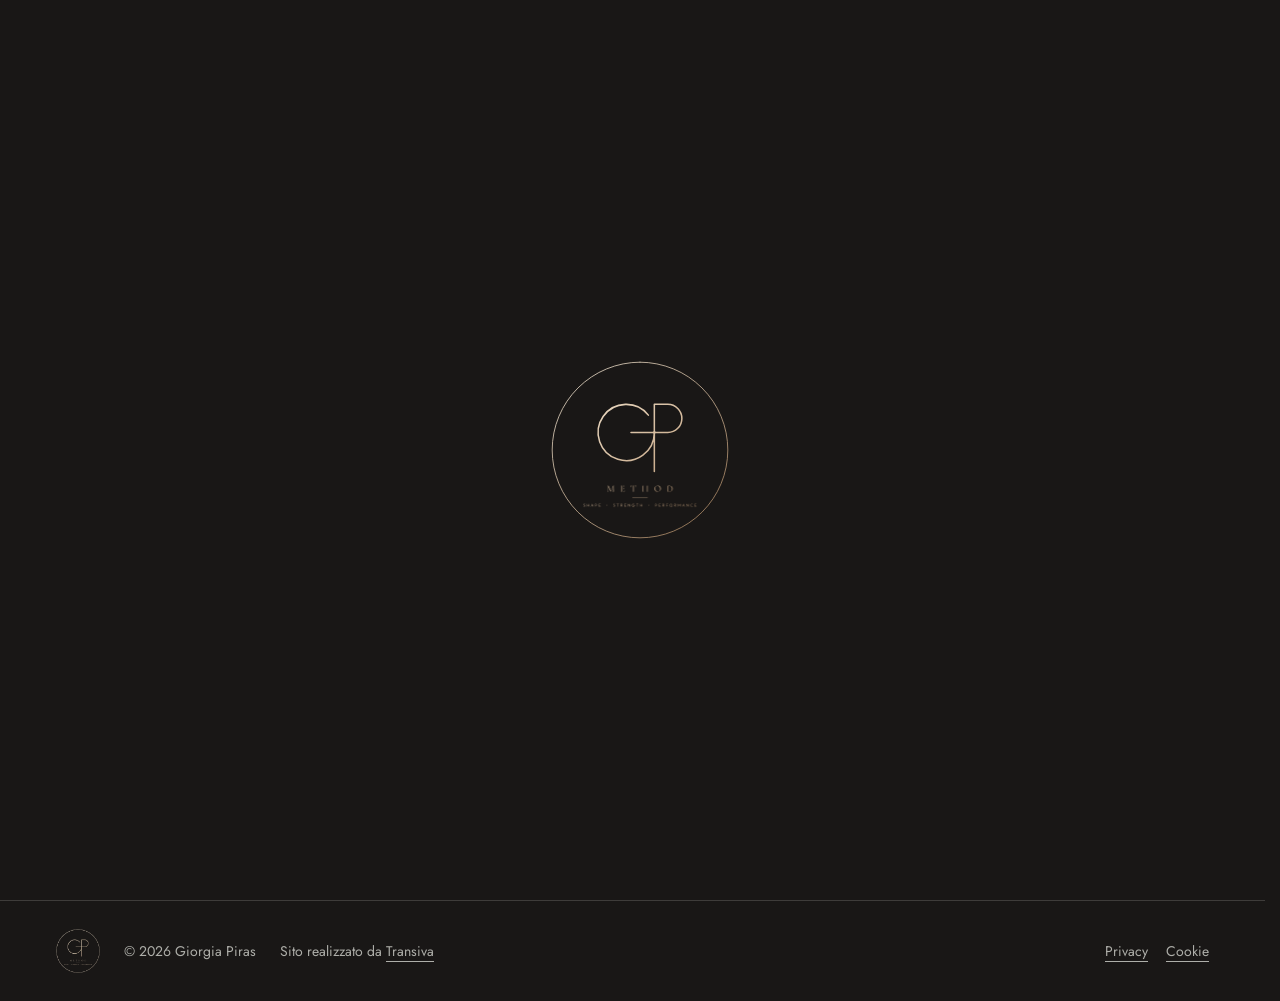
<file: index.html>
<!doctype html>
<html lang="it">
<head>
  <meta charset="utf-8">
  <meta name="viewport" content="width=device-width, initial-scale=1, viewport-fit=cover">
  <title>Giorgia Piras · Personal Trainer a Roma | GP METHOD</title>
  <meta name="description" content="Giorgia Piras, personal trainer a Roma e co-fondatrice di Weal House. Il nuovo sito sta arrivando: scrivimi su WhatsApp per il coaching.">
  <meta name="theme-color" content="#191716">
  <meta name="color-scheme" content="dark">
  <meta name="apple-mobile-web-app-status-bar-style" content="black-translucent">
  <link rel="canonical" href="https://lapiras.it/">
  <meta property="og:type" content="website">
  <meta property="og:locale" content="it_IT">
  <meta property="og:site_name" content="Giorgia Piras · GP METHOD">
  <meta property="og:title" content="Giorgia Piras · Personal Trainer a Roma | GP METHOD">
  <meta property="og:description" content="Giorgia Piras, personal trainer a Roma e co-fondatrice di Weal House. Il nuovo sito sta arrivando: scrivimi su WhatsApp per il coaching.">
  <meta property="og:url" content="https://lapiras.it/">
  <meta property="og:image" content="https://lapiras.it/assets/og/og-gp-method.jpg?v=2">
  <meta property="og:image:width" content="1200">
  <meta property="og:image:height" content="630">
  <meta property="og:image:alt" content="Logo GP METHOD">
  <meta name="twitter:card" content="summary_large_image">
  <meta name="twitter:image" content="https://lapiras.it/assets/og/og-gp-method.jpg?v=2">
  <link rel="icon" href="/assets/brand/favicon/favicon-32.png" sizes="32x32" type="image/png">
  <link rel="icon" href="/assets/brand/favicon/favicon-512.png" sizes="512x512" type="image/png">
  <link rel="apple-touch-icon" href="/assets/brand/favicon/favicon-180.png">
  <link rel="preconnect" href="https://fonts.googleapis.com">
  <link rel="preconnect" href="https://fonts.gstatic.com" crossorigin>
  <link rel="stylesheet" href="https://fonts.googleapis.com/css2?family=Cormorant+Garamond:wght@500&family=Jost:wght@400;500&display=swap">
  <style>
    :root { --pl-bg: #191716; --pl-a: #F7EAD6; --pl-b: #B08A64; }
    .pl { display: none; }
    html.pl-on { overflow: hidden; scrollbar-gutter: stable; }  /* scroll locked, no jump when the scrollbar returns */
    html.pl-on .pl { position: fixed; inset: 0; z-index: 100; display: grid; place-items: center; background: var(--pl-bg); touch-action: none;
      transition: opacity 400ms cubic-bezier(0.23, 1, 0.32, 1); }
    .pl-logo { width: 140px; height: auto; overflow: visible; transition: transform 400ms cubic-bezier(0.23, 1, 0.32, 1); }
    @media (min-width: 900px) { .pl-logo { width: 180px; } }
    .pl-a { stop-color: var(--pl-a); } .pl-b { stop-color: var(--pl-b); }
    .pl-gp, .pl-ring { fill: none; stroke: url(#pl-g); stroke-linecap: round; stroke-linejoin: round; stroke-dasharray: 1; stroke-dashoffset: 1; }
    .pl-gp { stroke-width: 7; animation: pl-draw 700ms cubic-bezier(0.77, 0, 0.175, 1) both; }
    .pl-ring { stroke-width: 3.5; animation: pl-draw 500ms cubic-bezier(0.77, 0, 0.175, 1) 500ms both; }
    .pl-text { fill: url(#pl-g); opacity: 0; transform: translateY(6px); transform-box: fill-box;
      animation: pl-rise 300ms cubic-bezier(0.23, 1, 0.32, 1) 900ms both; }
    @keyframes pl-draw { to { stroke-dashoffset: 0; } }
    @keyframes pl-rise { to { opacity: 1; transform: none; } }
    html.pl-out .pl { opacity: 0; }
    html.pl-out .pl-logo { transform: scale(0.96); }
    @media (prefers-reduced-motion: reduce) {
      .pl-gp, .pl-ring, .pl-text { animation: none; stroke-dashoffset: 0; opacity: 1; transform: none; }
      html.pl-out .pl-logo { transform: none; }
    }
  </style>
  <script>
    /* preloader: once per session; 1.6s in all (800ms with reduced motion), held until the page is parsed, never past 3s; skippable */
    (function () {
      try { if (sessionStorage.getItem('gp-pl')) return; sessionStorage.setItem('gp-pl', '1'); } catch (e) { return; }
      var d = document.documentElement, t0 = Date.now();
      var hold = matchMedia('(prefers-reduced-motion: reduce)').matches ? 400 : 1200, fade = 400, cap = 3000;
      d.classList.add('pl-on');
      var done = false;
      function finish() {
        if (done) return; done = true;
        d.classList.add('pl-out');
        setTimeout(function () { var p = document.getElementById('preloader'); if (p) p.remove(); d.classList.remove('pl-on', 'pl-out'); }, fade);
      }
      function check() {
        if (document.readyState !== 'loading' || Date.now() - t0 >= cap - fade) finish(); else setTimeout(check, 50);
      }
      setTimeout(check, hold);
      // a tap, a click or a key skips it: it is a welcome, it should never hold anyone up
      addEventListener('pointerdown', finish, { once: true });
      addEventListener('keydown', finish, { once: true });
    })();
  </script>
  <link rel="stylesheet" href="/styles.css">
</head>
<body>
  <div class="pl" id="preloader" aria-hidden="true">
    <svg class="pl-logo" viewBox="90 90 820 820" focusable="false">
      <defs><linearGradient id="pl-g" x1="200" y1="150" x2="800" y2="850" gradientUnits="userSpaceOnUse"><stop offset="0" class="pl-a"/><stop offset="1" class="pl-b"/></linearGradient></defs>
      <path class="pl-ring" d="M500,100 A400,400 0 1 1 500,900 A400,400 0 1 1 500,100" pathLength="1"/>
      <path class="pl-gp" d="M538.1,341.2 A128,128 0 1 0 565.3,420 L459,420 L565.3,420 L565.3,292 L626.7,292 A64,64 0 0 1 626.7,420 L565.3,420 L565.3,598" pathLength="1"/>
      <g class="pl-text"><circle cx="565.3" cy="420" r="5.6"/><path d="M354.2 685.3 354.6 664 355.6 664.1 355.2 685.3Q355.2 687.5 356 688.5Q356.8 689.5 358.9 689.5Q358.9 689.5 358.9 689.7Q358.9 690 358.9 690Q357.9 690 356.9 690Q355.9 689.9 354.7 689.9Q353.6 689.9 352.6 690Q351.6 690 350.7 690Q350.6 690 350.6 689.7Q350.6 689.5 350.7 689.5Q352.5 689.5 353.3 688.5Q354.1 687.5 354.2 685.3ZM384.1 689.5Q384.2 689.5 384.2 689.7Q384.2 690 384.1 690Q383.1 690 381.7 690Q380.4 689.9 379 689.9Q377.6 689.9 376.4 690Q375.3 690 374.3 690Q374.2 690 374.2 689.7Q374.2 689.5 374.3 689.5Q376.4 689.5 377.1 688.9Q377.7 688.4 377.6 686.5L376.8 665.6L378.2 663.7L366.9 689.7Q366.9 689.9 366.6 689.9Q366.3 689.9 366.2 689.7L355.4 666.6Q353.9 663.5 351 663.5Q350.9 663.5 350.9 663.3Q350.9 663 351 663Q351.7 663 352.5 663Q353.3 663.1 353.8 663.1Q354.5 663.1 355.1 663Q355.7 663 356 663Q356.6 663 356.9 663.4Q357.3 663.8 358 665.2L367.8 686L366.5 688.2L377 664.1Q377.2 663.6 377.6 663.3Q377.9 663 378.3 663Q378.6 663 379 663Q379.4 663.1 380 663.1Q381.2 663.1 381.9 663Q382.7 663 383.5 663Q383.6 663 383.6 663.3Q383.6 663.5 383.5 663.5Q381.4 663.5 380.4 664.1Q379.4 664.7 379.5 666.5L380.4 686.5Q380.4 687.8 380.7 688.4Q381 689 381.7 689.3Q382.5 689.5 384.1 689.5Z M429 690H410.9Q410.8 690 410.8 689.7Q410.8 689.5 410.9 689.5Q412.5 689.5 413.2 689.3Q414 689 414.3 688.4Q414.6 687.8 414.6 686.5V666.5Q414.6 665.2 414.3 664.6Q414 664 413.2 663.8Q412.5 663.5 410.9 663.5Q410.8 663.5 410.8 663.3Q410.8 663 410.9 663H428.2Q428.6 663 428.6 663.4L428.7 668.7Q428.7 668.8 428.5 668.8Q428.2 668.9 428.2 668.7Q428.1 666.4 426.8 665.2Q425.6 663.9 423.5 663.9H420.9Q419.4 663.9 418.7 664.1Q417.9 664.3 417.6 665Q417.4 665.6 417.4 666.7V686.3Q417.4 687.5 417.6 688.1Q417.9 688.7 418.6 688.9Q419.3 689.1 420.8 689.1H424.2Q426.3 689.1 427.7 687.6Q429.1 686.1 429.5 683.6Q429.5 683.5 429.8 683.5Q430.1 683.5 430.1 683.6Q429.9 684.8 429.8 686.4Q429.7 688 429.7 689.4Q429.7 690 429 690ZM426.6 680Q426.6 678 425.6 677.2Q424.7 676.4 422.5 676.4H416V675.5H422.6Q424.7 675.5 425.6 674.8Q426.5 674.1 426.5 672.5Q426.5 672.4 426.8 672.4Q427 672.4 427 672.5Q427 673.7 427 674.5Q427 675.2 427 676Q427 676.9 427 677.9Q427.1 678.8 427.1 680Q427.1 680 426.8 680Q426.6 680 426.6 680Z M464.3 663.8Q461.6 663.8 460.2 665.2Q458.8 666.6 458.3 669.9Q458.2 670 458 670Q457.7 669.9 457.7 669.9Q457.8 669.3 457.9 668.3Q458 667.3 458.1 666.1Q458.2 664.9 458.3 663.8Q458.3 662.8 458.3 662Q458.3 661.8 458.6 661.8Q458.9 661.8 458.9 662Q458.9 662.5 459.3 662.7Q459.7 662.9 460.2 662.9Q460.8 663 461.2 663Q464.9 663.1 469.9 663.1Q472.9 663.1 474.7 663.1Q476.5 663 478.2 663Q479.7 663 480.5 662.8Q481.3 662.6 481.5 661.9Q481.5 661.7 481.7 661.7Q482 661.7 482 661.9Q481.9 662.6 481.8 663.7Q481.7 664.8 481.7 666Q481.6 667.2 481.6 668.3Q481.6 669.3 481.6 669.9Q481.6 669.9 481.3 669.9Q481.1 669.9 481 669.9Q480.9 666.5 479.7 665.1Q478.4 663.8 475.5 663.8Q473.7 663.8 472.8 664Q471.9 664.1 471.6 664.7Q471.3 665.3 471.3 666.6V686.5Q471.3 687.8 471.6 688.4Q471.9 689 472.8 689.3Q473.7 689.5 475.5 689.5Q475.6 689.5 475.6 689.7Q475.6 690 475.5 690Q474.4 690 473 690Q471.5 689.9 469.9 689.9Q468.3 689.9 466.8 690Q465.4 690 464.2 690Q464.1 690 464.1 689.7Q464.1 689.5 464.2 689.5Q466 689.5 466.9 689.3Q467.9 689 468.2 688.4Q468.5 687.8 468.5 686.5V666.5Q468.5 665.2 468.2 664.6Q467.9 664.1 467 663.9Q466 663.8 464.3 663.8Z M532.1 666.6Q532.1 665.3 531.8 664.7Q531.6 664 530.8 663.8Q530 663.5 528.3 663.5Q528.2 663.5 528.2 663.3Q528.2 663 528.3 663Q529.3 663 530.6 663.1Q531.9 663.1 533.5 663.1Q534.9 663.1 536.3 663.1Q537.6 663 538.6 663Q538.8 663 538.8 663.3Q538.8 663.5 538.6 663.5Q537 663.5 536.2 663.8Q535.4 664 535.1 664.6Q534.8 665.2 534.8 666.5V686.5Q534.8 687.8 535.1 688.4Q535.4 689 536.2 689.3Q537 689.5 538.6 689.5Q538.8 689.5 538.8 689.7Q538.8 690 538.6 690Q537.6 690 536.3 690Q534.9 689.9 533.5 689.9Q531.9 689.9 530.6 690Q529.3 690 528.3 690Q528.2 690 528.2 689.7Q528.2 689.5 528.3 689.5Q530 689.5 530.8 689.3Q531.6 689 531.8 688.4Q532.1 687.8 532.1 686.5ZM514 676.4V675.5H533.3V676.4ZM512.7 686.5V666.5Q512.7 665.2 512.4 664.6Q512.2 664 511.4 663.8Q510.6 663.5 509 663.5Q508.9 663.5 508.9 663.3Q508.9 663 509 663Q510 663 511.3 663.1Q512.6 663.1 514.1 663.1Q515.7 663.1 517 663.1Q518.3 663 519.3 663Q519.4 663 519.4 663.3Q519.4 663.5 519.3 663.5Q517.7 663.5 516.9 663.8Q516.1 664 515.8 664.7Q515.5 665.3 515.5 666.6V686.5Q515.5 687.8 515.8 688.4Q516 689 516.9 689.3Q517.7 689.5 519.3 689.5Q519.4 689.5 519.4 689.7Q519.4 690 519.3 690Q518.2 690 516.9 690Q515.7 689.9 514.1 689.9Q512.6 689.9 511.3 690Q510 690 508.9 690Q508.8 690 508.8 689.7Q508.8 689.5 508.9 689.5Q510.5 689.5 511.3 689.3Q512.2 689 512.4 688.4Q512.7 687.8 512.7 686.5Z M579.9 690.5Q576.8 690.5 574.3 689.4Q571.8 688.3 570 686.4Q568.2 684.4 567.2 681.9Q566.2 679.4 566.2 676.5Q566.2 673 567.6 670.4Q569 667.8 571.2 666Q573.5 664.3 576.1 663.4Q578.8 662.5 581.4 662.5Q584.6 662.5 587.2 663.7Q589.7 664.8 591.5 666.8Q593.2 668.7 594.2 671.2Q595.1 673.6 595.1 676.2Q595.1 679.2 593.9 681.8Q592.7 684.4 590.6 686.4Q588.5 688.3 585.7 689.4Q583 690.5 579.9 690.5ZM581.5 689.6Q584.4 689.6 586.7 688.2Q589.1 686.8 590.4 684.1Q591.8 681.4 591.8 677.4Q591.8 673.4 590.3 670.2Q588.8 667.1 586.1 665.3Q583.4 663.5 579.7 663.5Q574.9 663.5 572.2 666.6Q569.5 669.7 569.5 675Q569.5 678.1 570.4 680.7Q571.2 683.4 572.8 685.4Q574.4 687.4 576.6 688.5Q578.8 689.6 581.5 689.6Z M634.2 690.2Q633 690.2 631.1 690Q629.3 689.9 627.8 689.9Q626.3 689.9 625 690Q623.7 690 622.6 690Q622.5 690 622.5 689.7Q622.5 689.5 622.6 689.5Q624.2 689.5 625 689.3Q625.8 689 626.1 688.4Q626.4 687.8 626.4 686.5V666.5Q626.4 665.2 626.1 664.6Q625.8 664 625 663.8Q624.3 663.5 622.7 663.5Q622.6 663.5 622.6 663.3Q622.6 663 622.7 663Q623.7 663 625 663.1Q626.3 663.1 627.8 663.1Q629.2 663.1 630.8 663Q632.4 662.9 633.6 662.9Q638.2 662.9 641.6 664.6Q645.1 666.4 647 669.4Q648.9 672.3 648.9 676Q648.9 679.3 647.7 681.9Q646.6 684.5 644.5 686.3Q642.5 688.2 639.8 689.2Q637.2 690.2 634.2 690.2ZM633.8 689.5Q637.2 689.5 639.9 688.1Q642.5 686.6 644.1 683.8Q645.6 681 645.6 677Q645.6 673.2 644.2 670.2Q642.7 667.2 640.2 665.4Q637.6 663.6 634 663.6Q631.4 663.6 630.3 664.1Q629.2 664.6 629.2 666.6V686Q629.2 687.8 630 688.7Q630.9 689.5 633.8 689.5Z"/><rect x="465" y="716" width="70" height="1.6"/><path d="M246.8 758.2Q245.3 758.2 244.3 757.6Q243.2 757.1 242.5 756.1L243.4 755.2Q244 756.1 244.9 756.5Q245.7 756.9 246.9 756.9Q248.1 756.9 248.8 756.4Q249.5 755.8 249.5 754.9Q249.5 754.1 249.2 753.7Q248.9 753.2 248.3 752.9Q247.7 752.6 247.1 752.3Q246.4 752.1 245.7 751.8Q245.1 751.6 244.5 751.2Q244 750.8 243.6 750.2Q243.3 749.5 243.3 748.6Q243.3 747.6 243.8 746.8Q244.3 746.1 245.1 745.7Q246 745.3 247.1 745.3Q248.3 745.3 249.2 745.8Q250.2 746.3 250.8 747.1L249.9 748Q249.3 747.3 248.6 746.9Q247.9 746.6 247 746.6Q245.9 746.6 245.3 747.1Q244.6 747.6 244.6 748.5Q244.6 749.2 245 749.6Q245.3 750.1 245.9 750.4Q246.4 750.6 247.1 750.9Q247.8 751.1 248.4 751.4Q249.1 751.7 249.7 752.1Q250.2 752.5 250.5 753.1Q250.9 753.8 250.9 754.8Q250.9 756.4 249.8 757.3Q248.7 758.2 246.8 758.2Z M259.1 758V745.5H260.5V758ZM267.3 758V745.5H268.7V758ZM260 752.2V750.9H267.7V752.2Z M276.6 758 281.8 745.5H282.8L287.8 758H286.4L282 747H282.5L278.1 758ZM279 754.7V753.6H285.5V754.7Z M296.7 753V751.8H300.4Q301.1 751.8 301.7 751.5Q302.3 751.2 302.7 750.6Q303 750 303 749.2Q303 748.4 302.7 747.9Q302.3 747.3 301.7 747Q301.1 746.7 300.4 746.7H296.7V745.5H300.5Q301.6 745.5 302.5 746Q303.4 746.4 303.9 747.3Q304.4 748.1 304.4 749.2Q304.4 750.4 303.9 751.2Q303.4 752.1 302.5 752.5Q301.6 753 300.5 753ZM295.8 758V745.5H297.1V758Z M312.6 758V745.5H313.9V758ZM313.5 758V756.8H320.8V758ZM313.5 752.2V751H320.2V752.2ZM313.5 746.7V745.5H320.7V746.7Z M349.5 753.1Q349 753.1 348.7 752.8Q348.3 752.6 348.1 752.3Q347.9 751.9 347.9 751.4Q347.9 751 348.1 750.6Q348.3 750.3 348.7 750Q349 749.8 349.5 749.8Q350 749.8 350.4 750Q350.7 750.3 350.9 750.6Q351.1 751 351.1 751.4Q351.1 751.9 350.9 752.3Q350.7 752.6 350.4 752.8Q350 753.1 349.5 753.1Z M382.4 758.2Q381 758.2 379.9 757.6Q378.9 757.1 378.1 756.1L379 755.2Q379.6 756.1 380.5 756.5Q381.3 756.9 382.5 756.9Q383.7 756.9 384.4 756.4Q385.2 755.8 385.2 754.9Q385.2 754.1 384.8 753.7Q384.5 753.2 383.9 752.9Q383.4 752.6 382.7 752.3Q382 752.1 381.4 751.8Q380.7 751.6 380.1 751.2Q379.6 750.8 379.2 750.2Q378.9 749.5 378.9 748.6Q378.9 747.6 379.4 746.8Q379.9 746.1 380.7 745.7Q381.6 745.3 382.7 745.3Q383.9 745.3 384.8 745.8Q385.8 746.3 386.4 747.1L385.5 748Q384.9 747.3 384.3 746.9Q383.6 746.6 382.6 746.6Q381.6 746.6 380.9 747.1Q380.2 747.6 380.2 748.5Q380.2 749.2 380.6 749.6Q380.9 750.1 381.5 750.4Q382 750.6 382.7 750.9Q383.4 751.1 384 751.4Q384.7 751.7 385.3 752.1Q385.8 752.5 386.2 753.1Q386.5 753.8 386.5 754.8Q386.5 756.4 385.4 757.3Q384.3 758.2 382.4 758.2Z M398.2 758V745.9H399.6V758ZM393.8 746.7V745.5H404V746.7Z M412.8 752.4V751.3H416.4Q417.7 751.3 418.3 750.7Q419 750 419 749Q419 748 418.3 747.3Q417.7 746.7 416.4 746.7H412.8V745.5H416.4Q417.6 745.5 418.5 745.9Q419.4 746.4 419.9 747.2Q420.3 748 420.3 749Q420.3 750 419.9 750.8Q419.4 751.6 418.5 752Q417.6 752.4 416.4 752.4ZM411.9 758V745.5H413.3V758ZM419.5 758 414.8 752.2 416.1 751.8 421.2 758Z M429.2 758V745.5H430.5V758ZM430 758V756.8H437.4V758ZM430 752.2V751H436.8V752.2ZM430 746.7V745.5H437.3V746.7Z M445.6 758V745.5H446.5L446.9 747.1V758ZM454.2 758 446.3 747.3 446.5 745.5 454.4 756.2ZM454.2 758 453.8 756.5V745.5H455.2V758Z M469.7 758.2Q468.4 758.2 467.2 757.7Q466.1 757.2 465.2 756.3Q464.4 755.4 463.9 754.3Q463.4 753.1 463.4 751.7Q463.4 750.4 463.9 749.2Q464.4 748 465.3 747.2Q466.1 746.3 467.3 745.8Q468.4 745.3 469.8 745.3Q471.3 745.3 472.6 745.9Q473.8 746.5 474.6 747.6L473.7 748.5Q473.1 747.6 472.1 747.1Q471 746.6 469.8 746.6Q468.3 746.6 467.2 747.3Q466.1 747.9 465.5 749.1Q464.8 750.2 464.8 751.8Q464.8 753.2 465.5 754.4Q466.1 755.6 467.2 756.2Q468.3 756.9 469.7 756.9Q471.1 756.9 472.1 756.3Q473.1 755.8 473.7 754.7Q474.2 753.6 474.3 752.1L475 752.7H469.6V751.5H475.6V751.7Q475.6 753.8 474.9 755.2Q474.1 756.7 472.8 757.4Q471.5 758.2 469.7 758.2Z M487.3 758V745.9H488.6V758ZM482.9 746.7V745.5H493V746.7Z M501 758V745.5H502.3V758ZM509.2 758V745.5H510.5V758ZM501.9 752.2V750.9H509.6V752.2Z M540 753.1Q539.5 753.1 539.1 752.8Q538.8 752.6 538.6 752.3Q538.4 751.9 538.4 751.4Q538.4 751 538.6 750.6Q538.8 750.3 539.1 750Q539.5 749.8 540 749.8Q540.5 749.8 540.8 750Q541.2 750.3 541.4 750.6Q541.6 751 541.6 751.4Q541.6 751.9 541.4 752.3Q541.2 752.6 540.8 752.8Q540.5 753.1 540 753.1Z M570.3 753V751.8H574Q574.7 751.8 575.3 751.5Q576 751.2 576.3 750.6Q576.7 750 576.7 749.2Q576.7 748.4 576.3 747.9Q576 747.3 575.3 747Q574.7 746.7 574 746.7H570.3V745.5H574.1Q575.2 745.5 576.1 746Q577 746.4 577.5 747.3Q578 748.1 578 749.2Q578 750.4 577.5 751.2Q577 752.1 576.1 752.5Q575.2 753 574.1 753ZM569.4 758V745.5H570.8V758Z M586.2 758V745.5H587.5V758ZM587.1 758V756.8H594.4V758ZM587.1 752.2V751H593.8V752.2ZM587.1 746.7V745.5H594.3V746.7Z M603.5 752.4V751.3H607.1Q608.3 751.3 609 750.7Q609.6 750 609.6 749Q609.6 748 609 747.3Q608.3 746.7 607.1 746.7H603.5V745.5H607.1Q608.3 745.5 609.2 745.9Q610 746.4 610.5 747.2Q611 748 611 749Q611 750 610.5 750.8Q610 751.6 609.2 752Q608.3 752.4 607.1 752.4ZM602.6 758V745.5H603.9V758ZM610.2 758 605.5 752.2 606.8 751.8 611.9 758Z M619.8 758V745.5H621.1V758ZM620.7 752.4V751.1H627.4V752.4ZM620.7 746.7V745.5H627.7V746.7Z M641.5 758.2Q640.1 758.2 639 757.7Q637.9 757.2 637 756.3Q636.2 755.4 635.7 754.2Q635.2 753.1 635.2 751.7Q635.2 750.4 635.7 749.2Q636.1 748.1 637 747.2Q637.8 746.3 639 745.8Q640.1 745.3 641.4 745.3Q642.8 745.3 643.9 745.8Q645 746.3 645.9 747.2Q646.7 748.1 647.2 749.2Q647.7 750.4 647.7 751.8Q647.7 753.1 647.2 754.3Q646.7 755.4 645.9 756.3Q645 757.2 643.9 757.7Q642.8 758.2 641.5 758.2ZM641.4 756.9Q642.8 756.9 643.9 756.2Q645 755.6 645.7 754.4Q646.3 753.2 646.3 751.7Q646.3 750.6 645.9 749.7Q645.6 748.8 644.9 748.1Q644.3 747.4 643.4 747Q642.5 746.6 641.4 746.6Q640 746.6 638.9 747.3Q637.8 747.9 637.2 749.1Q636.6 750.2 636.6 751.7Q636.6 752.8 636.9 753.8Q637.3 754.7 638 755.4Q638.6 756.1 639.5 756.5Q640.4 756.9 641.4 756.9Z M656.8 752.4V751.3H660.5Q661.7 751.3 662.3 750.7Q663 750 663 749Q663 748 662.4 747.3Q661.7 746.7 660.5 746.7H656.8V745.5H660.5Q661.7 745.5 662.5 745.9Q663.4 746.4 663.9 747.2Q664.4 748 664.4 749Q664.4 750 663.9 750.8Q663.4 751.6 662.5 752Q661.7 752.4 660.5 752.4ZM656 758V745.5H657.3V758ZM663.5 758 658.8 752.2 660.1 751.8 665.2 758Z M673.2 758V745.5H674.1L679.5 754.4H678.9L684.2 745.5H685.2V758H683.9V747.8L684.2 747.9L679.7 755.3H678.7L674.2 747.9L674.5 747.8V758Z M693.2 758 698.3 745.5H699.3L704.4 758H702.9L698.5 747H699L694.6 758ZM695.5 754.7V753.6H702V754.7Z M712.3 758V745.5H713.3L713.7 747.1V758ZM721 758 713.1 747.3 713.3 745.5 721.2 756.2ZM721 758 720.6 756.5V745.5H721.9V758Z M736.5 758.2Q735.1 758.2 734 757.7Q732.8 757.2 732 756.3Q731.1 755.4 730.7 754.3Q730.2 753.1 730.2 751.7Q730.2 750.4 730.7 749.2Q731.1 748.1 732 747.2Q732.8 746.3 734 745.8Q735.1 745.3 736.4 745.3Q737.9 745.3 739 745.8Q740.2 746.3 741 747.2L740.1 748.1Q739.4 747.4 738.5 747Q737.6 746.6 736.4 746.6Q735.4 746.6 734.5 747Q733.6 747.4 733 748.1Q732.3 748.8 731.9 749.7Q731.6 750.6 731.6 751.7Q731.6 752.8 731.9 753.8Q732.3 754.7 733 755.4Q733.6 756.1 734.5 756.5Q735.4 756.9 736.5 756.9Q737.7 756.9 738.6 756.5Q739.5 756.1 740.2 755.3L741.1 756.3Q740.3 757.2 739.1 757.7Q737.9 758.2 736.5 758.2Z M749.1 758V745.5H750.5V758ZM750 758V756.8H757.4V758ZM750 752.2V751H756.8V752.2ZM750 746.7V745.5H757.3V746.7Z"/></g>
    </svg>
  </div>
  <header class="top">
    <a class="brand" href="/" aria-label="GP METHOD"><picture><source type="image/webp" sizes="80px" srcset="/assets/brand/GP-logo-metallo-chiaro-160.webp 160w, /assets/brand/GP-logo-metallo-chiaro-320.webp 320w, /assets/brand/GP-logo-metallo-chiaro-640.webp 640w"><img class="brand-logo" src="/assets/brand/GP-logo-metallo-chiaro.png" width="80" height="80" alt="GP METHOD" fetchpriority="high" decoding="async"></picture></a>
  </header>

  <main>
    <section class="hero" aria-labelledby="hero-title">
      <div class="hero-copy">
        <p class="kicker">GP METHOD · <span lang="en">Online coaching</span></p>
        <h1 id="hero-title" class="hero-name"><span class="nm">Giorgia</span> <span class="nm">Piras</span><span class="hero-role">Personal trainer a Roma</span></h1>
        <span class="hero-rule" aria-hidden="true"></span>
        <p class="hero-line">Il nuovo sito sta arrivando. Nel frattempo, scrivimi.</p>
        <a class="btn" href="https://wa.me/393935896994?text=Ciao%20Giorgia%21%20Vengo%20dal%20sito%20e%20vorrei%20informazioni%20sul%20coaching." target="_blank" rel="noopener"><svg class="i-wa" viewBox="0 0 24 24" aria-hidden="true" focusable="false"><path fill="none" stroke="currentColor" stroke-width="1.6" stroke-linejoin="round" d="M20.5 11.7a8.4 8.4 0 0 1-12.4 7.4L3.5 20.5l1.4-4.4a8.4 8.4 0 1 1 15.6-4.4z"/><path fill="currentColor" d="M9.1 7.9c.2-.4.4-.4.6-.4h.5c.2 0 .4 0 .5.3l.7 1.7c.1.2 0 .4-.1.6l-.5.6c-.1.1-.2.3 0 .5a5.6 5.6 0 0 0 2.6 2.3c.2.1.4.1.5-.1l.7-.8c.2-.2.3-.2.5-.1l1.6.8c.2.1.3.2.3.3v.5c0 .5-.4 1.1-1 1.3-.6.3-1.6.3-3-.3a8.6 8.6 0 0 1-3.7-3.5c-.7-1.2-.6-2.3-.2-3.2z"/></svg><span>Scrivimi su WhatsApp</span></a>
        <p class="hero-links">
          <a href="https://instagram.com/lapiras93" target="_blank" rel="noopener">Instagram</a>
          <a href="https://www.google.com/maps/search/?api=1&amp;query=Via+Michele+Amari+51+Roma" target="_blank" rel="noopener">Weal House · Via Michele Amari 51, Roma</a>
        </p>
      </div>
      <figure class="hero-photo">
        <picture>
          <source media="(max-width: 767px)" type="image/webp" srcset="/assets/hero/GP_hero_giorgia_mobile_palestra-900.webp?v=9 900w, /assets/hero/GP_hero_giorgia_mobile_palestra-1280.webp?v=9 1280w, /assets/hero/GP_hero_giorgia_mobile_palestra.webp?v=9 1920w" sizes="100vw" width="1920" height="3395">
          <source media="(max-width: 767px)" srcset="/assets/hero/GP_hero_giorgia_mobile_palestra.jpg?v=9" width="1920" height="3395">
          <source type="image/webp" srcset="/assets/hero/GP_hero_giorgia_desktop_palestra-900.webp?v=9 900w, /assets/hero/GP_hero_giorgia_desktop_palestra-1280.webp?v=9 1280w, /assets/hero/GP_hero_giorgia_desktop_palestra.webp?v=9 1920w" sizes="100vw" width="1920" height="1086">
          <img src="/assets/hero/GP_hero_giorgia_desktop_palestra.jpg?v=9" width="1920" height="1086" alt="Giorgia Piras, personal trainer" fetchpriority="high" decoding="async">
        </picture>
      </figure>
    </section>
  </main>

  <footer class="foot">
    <picture><source type="image/webp" sizes="44px" srcset="/assets/brand/GP-logo-metallo-chiaro-160.webp 160w, /assets/brand/GP-logo-metallo-chiaro-320.webp 320w, /assets/brand/GP-logo-metallo-chiaro-640.webp 640w"><img class="foot-logo" src="/assets/brand/GP-logo-metallo-chiaro.png" width="44" height="44" alt="GP METHOD" loading="lazy" decoding="async"></picture>
    <span>© <span id="year">2026</span> Giorgia Piras</span>
    <span>Sito realizzato da <a href="https://transiva.it" target="_blank" rel="noopener">Transiva</a></span>
    <span class="foot-legal"><a href="/privacy.html">Privacy</a><a href="/cookie.html">Cookie</a></span>
  </footer>
  <a class="fab" href="https://wa.me/393935896994?text=Ciao%20Giorgia%21%20Vengo%20dal%20sito%20e%20vorrei%20informazioni%20sul%20coaching." target="_blank" rel="noopener" aria-label="Scrivimi su WhatsApp"><svg class="i-wa" viewBox="0 0 24 24" aria-hidden="true" focusable="false"><path fill="none" stroke="currentColor" stroke-width="1.6" stroke-linejoin="round" d="M20.5 11.7a8.4 8.4 0 0 1-12.4 7.4L3.5 20.5l1.4-4.4a8.4 8.4 0 1 1 15.6-4.4z"/><path fill="currentColor" d="M9.1 7.9c.2-.4.4-.4.6-.4h.5c.2 0 .4 0 .5.3l.7 1.7c.1.2 0 .4-.1.6l-.5.6c-.1.1-.2.3 0 .5a5.6 5.6 0 0 0 2.6 2.3c.2.1.4.1.5-.1l.7-.8c.2-.2.3-.2.5-.1l1.6.8c.2.1.3.2.3.3v.5c0 .5-.4 1.1-1 1.3-.6.3-1.6.3-3-.3a8.6 8.6 0 0 1-3.7-3.5c-.7-1.2-.6-2.3-.2-3.2z"/></svg><span>Scrivimi</span></a>
  <script>document.getElementById('year').textContent = new Date().getFullYear();</script>
</body>
</html>
</file>
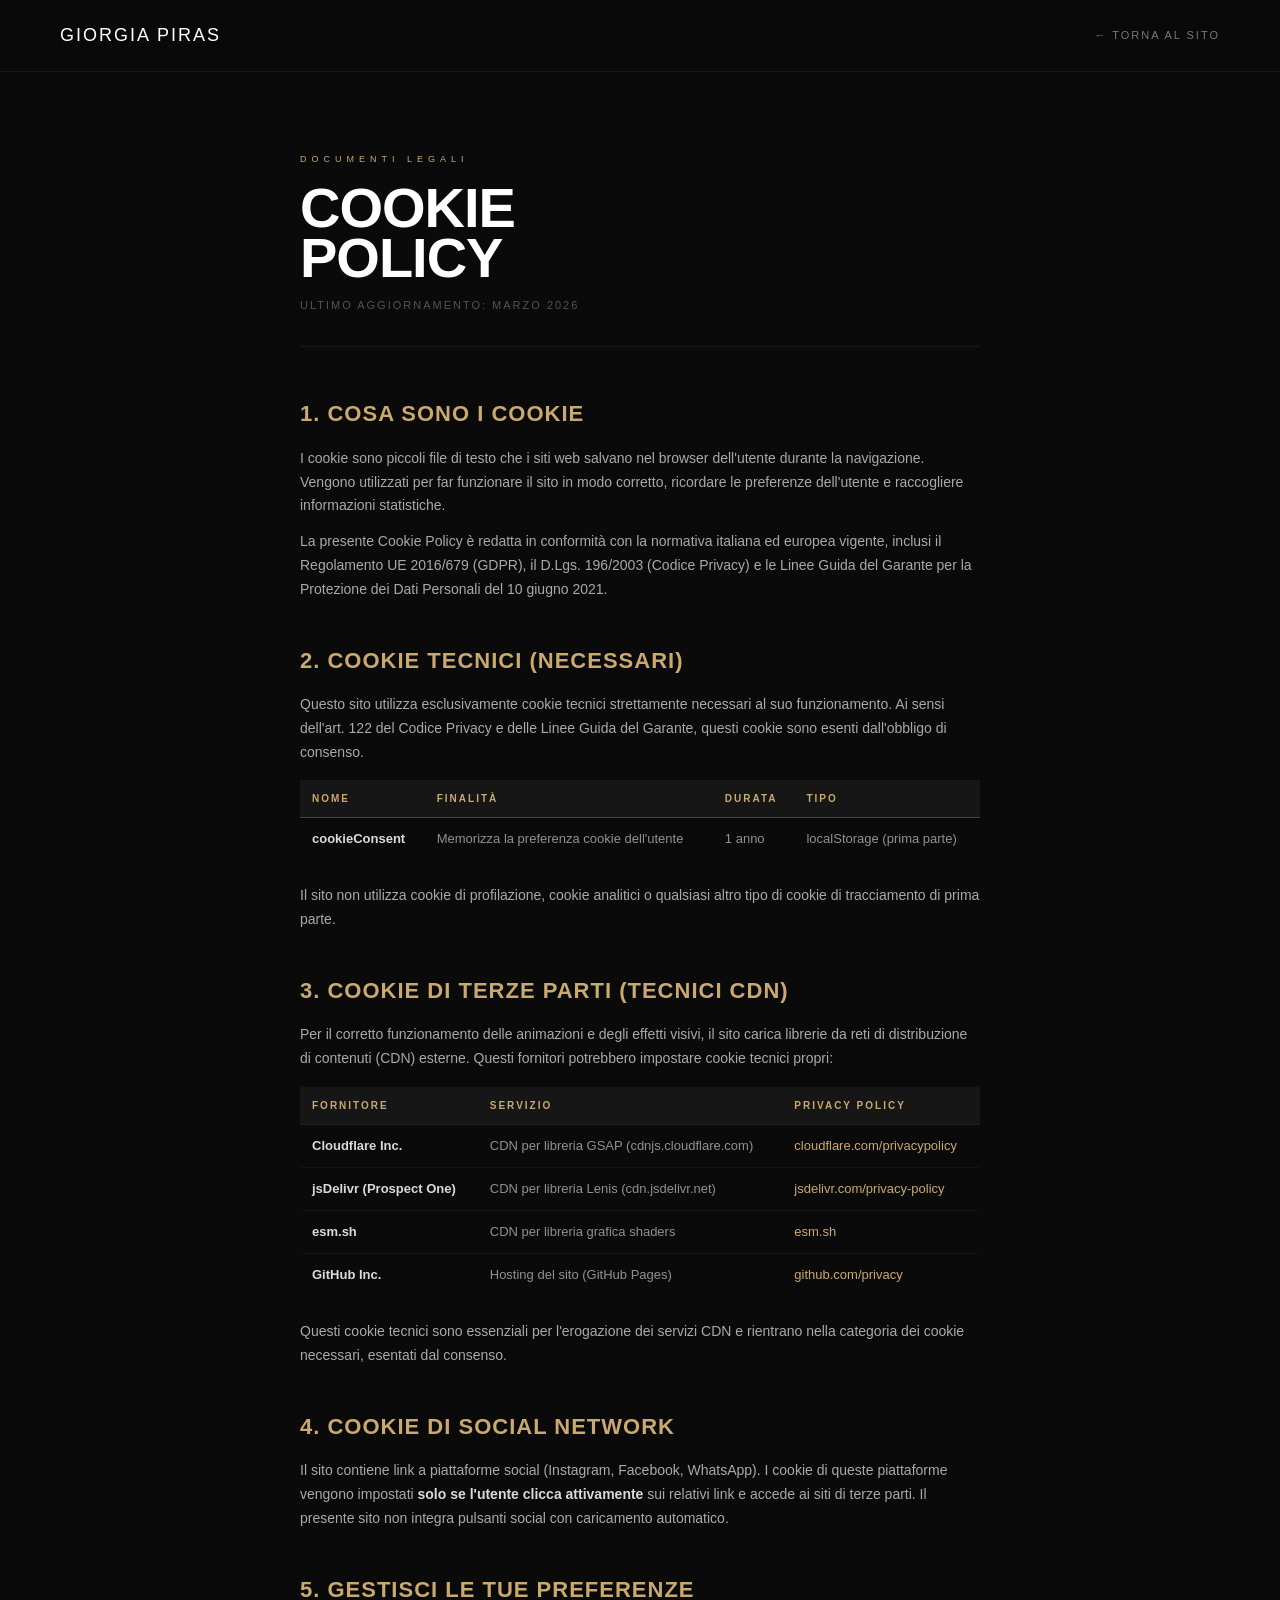
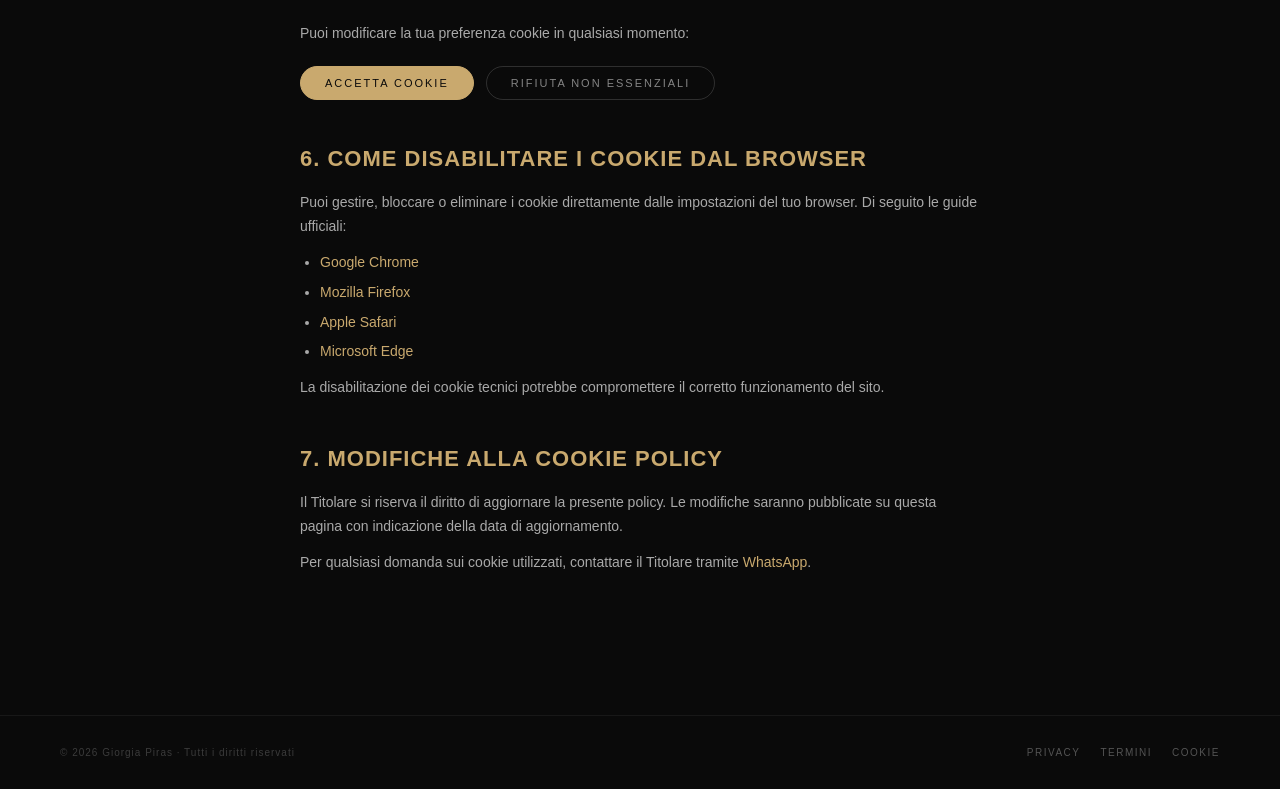
<file: cookie.html>
<!DOCTYPE html>
<html lang="it">
<head>
  <meta charset="UTF-8">
  <meta name="viewport" content="width=device-width, initial-scale=1.0">
  <title>Cookie Policy — Giorgia Piras</title>
  <meta name="robots" content="noindex">
  <style>
    *, *::before, *::after { box-sizing: border-box; margin: 0; padding: 0; }
    :root { --black: #0a0a0a; --gold: #c9a96e; --white: #ffffff; }
    html { background: var(--black); color: var(--white); font-family: -apple-system, BlinkMacSystemFont, 'Segoe UI', sans-serif; line-height: 1.7; }
    body { min-height: 100vh; }
    a { color: var(--gold); text-decoration: none; }
    a:hover { text-decoration: underline; }
    .legal-header { position: sticky; top: 0; display: flex; align-items: center; justify-content: space-between; padding: 20px clamp(20px, 5vw, 60px); background: rgba(10,10,10,0.95); backdrop-filter: blur(12px); border-bottom: 1px solid rgba(255,255,255,0.06); z-index: 100; }
    .legal-logo { font-family: Impact, 'Arial Narrow', sans-serif; font-size: 18px; letter-spacing: 2px; text-transform: uppercase; color: var(--white); text-decoration: none; }
    .legal-back { font-size: 11px; letter-spacing: 2px; text-transform: uppercase; color: rgba(255,255,255,0.45); transition: color 0.2s; }
    .legal-back:hover { color: var(--gold); text-decoration: none; }
    .legal-content { max-width: 760px; margin: 0 auto; padding: clamp(48px, 8vw, 80px) clamp(20px, 5vw, 40px) clamp(60px, 10vw, 100px); }
    .legal-tag { display: block; color: var(--gold); font-size: 9px; letter-spacing: 5px; text-transform: uppercase; margin-bottom: 16px; }
    .legal-title { font-family: Impact, 'Arial Narrow', sans-serif; font-size: clamp(32px, 6vw, 56px); font-weight: 900; text-transform: uppercase; line-height: 0.9; letter-spacing: -1px; margin-bottom: 12px; }
    .legal-date { font-size: 11px; color: rgba(255,255,255,0.3); letter-spacing: 2px; text-transform: uppercase; margin-bottom: 48px; padding-bottom: 32px; border-bottom: 1px solid rgba(255,255,255,0.06); }
    .legal-section { margin-bottom: 40px; }
    .legal-section h2 { font-family: Impact, 'Arial Narrow', sans-serif; font-size: clamp(16px, 2.5vw, 22px); text-transform: uppercase; letter-spacing: 1px; color: var(--gold); margin-bottom: 14px; }
    .legal-section p { color: rgba(255,255,255,0.65); font-size: 14px; margin-bottom: 12px; }
    .legal-section ul { color: rgba(255,255,255,0.65); font-size: 14px; padding-left: 20px; margin-bottom: 12px; }
    .legal-section li { margin-bottom: 6px; }
    .legal-section strong { color: rgba(255,255,255,0.85); }
    /* Cookie table */
    .cookie-table { width: 100%; border-collapse: collapse; margin: 16px 0 24px; font-size: 13px; }
    .cookie-table th { text-align: left; padding: 10px 12px; background: rgba(255,255,255,0.05); color: var(--gold); font-size: 10px; letter-spacing: 2px; text-transform: uppercase; border-bottom: 1px solid rgba(255,255,255,0.1); }
    .cookie-table td { padding: 10px 12px; color: rgba(255,255,255,0.55); border-bottom: 1px solid rgba(255,255,255,0.04); vertical-align: top; }
    .cookie-table tr:last-child td { border-bottom: none; }
    /* Preference buttons */
    .cookie-pref-btns { display: flex; gap: 12px; flex-wrap: wrap; margin-top: 20px; }
    .cookie-pref-btn {
      padding: 10px 24px; border-radius: 100px; font-size: 11px; letter-spacing: 2px; text-transform: uppercase; cursor: pointer; transition: all 0.2s; border: 1px solid;
    }
    .cookie-pref-btn--accept { background: var(--gold); color: #0a0a0a; border-color: var(--gold); }
    .cookie-pref-btn--accept:hover { opacity: 0.85; }
    .cookie-pref-btn--reject { background: transparent; color: rgba(255,255,255,0.5); border-color: rgba(255,255,255,0.15); }
    .cookie-pref-btn--reject:hover { border-color: rgba(255,255,255,0.4); color: var(--white); }
    .cookie-status { font-size: 12px; color: rgba(255,255,255,0.35); margin-top: 12px; }
    .legal-footer { border-top: 1px solid rgba(255,255,255,0.06); padding: 28px clamp(20px, 5vw, 60px); display: flex; flex-wrap: wrap; gap: 16px; justify-content: space-between; align-items: center; }
    .legal-footer p { font-size: 10px; color: rgba(255,255,255,0.2); letter-spacing: 1px; }
    .legal-footer-links { display: flex; gap: 20px; }
    .legal-footer-links a { font-size: 10px; color: rgba(255,255,255,0.3); letter-spacing: 1.5px; text-transform: uppercase; transition: color 0.2s; }
    .legal-footer-links a:hover { color: var(--gold); text-decoration: none; }
    @media (max-width: 600px) { .legal-footer { flex-direction: column; align-items: center; text-align: center; } .cookie-table { font-size: 12px; } .cookie-table th, .cookie-table td { padding: 8px; } }
  </style>
</head>
<body>

  <header class="legal-header">
    <a href="index.html" class="legal-logo">Giorgia Piras</a>
    <a href="index.html" class="legal-back">← Torna al sito</a>
  </header>

  <main class="legal-content">
    <span class="legal-tag">Documenti legali</span>
    <h1 class="legal-title">Cookie<br>Policy</h1>
    <p class="legal-date">Ultimo aggiornamento: marzo 2026</p>

    <div class="legal-section">
      <h2>1. Cosa sono i cookie</h2>
      <p>I cookie sono piccoli file di testo che i siti web salvano nel browser dell'utente durante la navigazione. Vengono utilizzati per far funzionare il sito in modo corretto, ricordare le preferenze dell'utente e raccogliere informazioni statistiche.</p>
      <p>La presente Cookie Policy è redatta in conformità con la normativa italiana ed europea vigente, inclusi il Regolamento UE 2016/679 (GDPR), il D.Lgs. 196/2003 (Codice Privacy) e le Linee Guida del Garante per la Protezione dei Dati Personali del 10 giugno 2021.</p>
    </div>

    <div class="legal-section">
      <h2>2. Cookie tecnici (necessari)</h2>
      <p>Questo sito utilizza esclusivamente cookie tecnici strettamente necessari al suo funzionamento. Ai sensi dell'art. 122 del Codice Privacy e delle Linee Guida del Garante, questi cookie sono esenti dall'obbligo di consenso.</p>
      <table class="cookie-table">
        <thead>
          <tr>
            <th>Nome</th>
            <th>Finalità</th>
            <th>Durata</th>
            <th>Tipo</th>
          </tr>
        </thead>
        <tbody>
          <tr>
            <td><strong>cookieConsent</strong></td>
            <td>Memorizza la preferenza cookie dell'utente</td>
            <td>1 anno</td>
            <td>localStorage (prima parte)</td>
          </tr>
        </tbody>
      </table>
      <p>Il sito non utilizza cookie di profilazione, cookie analitici o qualsiasi altro tipo di cookie di tracciamento di prima parte.</p>
    </div>

    <div class="legal-section">
      <h2>3. Cookie di terze parti (tecnici CDN)</h2>
      <p>Per il corretto funzionamento delle animazioni e degli effetti visivi, il sito carica librerie da reti di distribuzione di contenuti (CDN) esterne. Questi fornitori potrebbero impostare cookie tecnici propri:</p>
      <table class="cookie-table">
        <thead>
          <tr>
            <th>Fornitore</th>
            <th>Servizio</th>
            <th>Privacy Policy</th>
          </tr>
        </thead>
        <tbody>
          <tr>
            <td><strong>Cloudflare Inc.</strong></td>
            <td>CDN per libreria GSAP (cdnjs.cloudflare.com)</td>
            <td><a href="https://www.cloudflare.com/privacypolicy/" target="_blank" rel="noopener">cloudflare.com/privacypolicy</a></td>
          </tr>
          <tr>
            <td><strong>jsDelivr (Prospect One)</strong></td>
            <td>CDN per libreria Lenis (cdn.jsdelivr.net)</td>
            <td><a href="https://www.jsdelivr.com/terms/privacy-policy-jsdelivr-net" target="_blank" rel="noopener">jsdelivr.com/privacy-policy</a></td>
          </tr>
          <tr>
            <td><strong>esm.sh</strong></td>
            <td>CDN per libreria grafica shaders</td>
            <td><a href="https://esm.sh" target="_blank" rel="noopener">esm.sh</a></td>
          </tr>
          <tr>
            <td><strong>GitHub Inc.</strong></td>
            <td>Hosting del sito (GitHub Pages)</td>
            <td><a href="https://docs.github.com/en/site-policy/privacy-policies/github-general-privacy-statement" target="_blank" rel="noopener">github.com/privacy</a></td>
          </tr>
        </tbody>
      </table>
      <p>Questi cookie tecnici sono essenziali per l'erogazione dei servizi CDN e rientrano nella categoria dei cookie necessari, esentati dal consenso.</p>
    </div>

    <div class="legal-section">
      <h2>4. Cookie di social network</h2>
      <p>Il sito contiene link a piattaforme social (Instagram, Facebook, WhatsApp). I cookie di queste piattaforme vengono impostati <strong>solo se l'utente clicca attivamente</strong> sui relativi link e accede ai siti di terze parti. Il presente sito non integra pulsanti social con caricamento automatico.</p>
    </div>

    <div class="legal-section">
      <h2>5. Gestisci le tue preferenze</h2>
      <p>Puoi modificare la tua preferenza cookie in qualsiasi momento:</p>
      <div class="cookie-pref-btns">
        <button class="cookie-pref-btn cookie-pref-btn--accept" id="cp-accept">Accetta cookie</button>
        <button class="cookie-pref-btn cookie-pref-btn--reject" id="cp-reject">Rifiuta non essenziali</button>
      </div>
      <p class="cookie-status" id="cp-status"></p>
    </div>

    <div class="legal-section">
      <h2>6. Come disabilitare i cookie dal browser</h2>
      <p>Puoi gestire, bloccare o eliminare i cookie direttamente dalle impostazioni del tuo browser. Di seguito le guide ufficiali:</p>
      <ul>
        <li><a href="https://support.google.com/chrome/answer/95647" target="_blank" rel="noopener">Google Chrome</a></li>
        <li><a href="https://support.mozilla.org/kb/delete-cookies-remove-info-websites-stored" target="_blank" rel="noopener">Mozilla Firefox</a></li>
        <li><a href="https://support.apple.com/guide/safari/sfri11471" target="_blank" rel="noopener">Apple Safari</a></li>
        <li><a href="https://support.microsoft.com/help/17442/windows-internet-explorer-delete-manage-cookies" target="_blank" rel="noopener">Microsoft Edge</a></li>
      </ul>
      <p>La disabilitazione dei cookie tecnici potrebbe compromettere il corretto funzionamento del sito.</p>
    </div>

    <div class="legal-section">
      <h2>7. Modifiche alla Cookie Policy</h2>
      <p>Il Titolare si riserva il diritto di aggiornare la presente policy. Le modifiche saranno pubblicate su questa pagina con indicazione della data di aggiornamento.</p>
      <p>Per qualsiasi domanda sui cookie utilizzati, contattare il Titolare tramite <a href="https://wa.me/393935896994" target="_blank" rel="noopener">WhatsApp</a>.</p>
    </div>
  </main>

  <footer class="legal-footer">
    <p>© 2026 Giorgia Piras · Tutti i diritti riservati</p>
    <nav class="legal-footer-links">
      <a href="privacy.html">Privacy</a>
      <a href="termini.html">Termini</a>
      <a href="cookie.html">Cookie</a>
    </nav>
  </footer>

  <script>
    (function () {
      const acceptBtn = document.getElementById('cp-accept');
      const rejectBtn = document.getElementById('cp-reject');
      const status    = document.getElementById('cp-status');
      const current   = localStorage.getItem('cookieConsent');
      if (current) status.textContent = current === 'accepted' ? '✓ Preferenza attuale: hai accettato i cookie.' : '✓ Preferenza attuale: hai rifiutato i cookie non essenziali.';
      acceptBtn.addEventListener('click', () => {
        localStorage.setItem('cookieConsent', 'accepted');
        status.textContent = '✓ Preferenza salvata: cookie accettati.';
      });
      rejectBtn.addEventListener('click', () => {
        localStorage.setItem('cookieConsent', 'rejected');
        status.textContent = '✓ Preferenza salvata: cookie non essenziali rifiutati.';
      });
    }());
  </script>

</body>
</html>
</file>
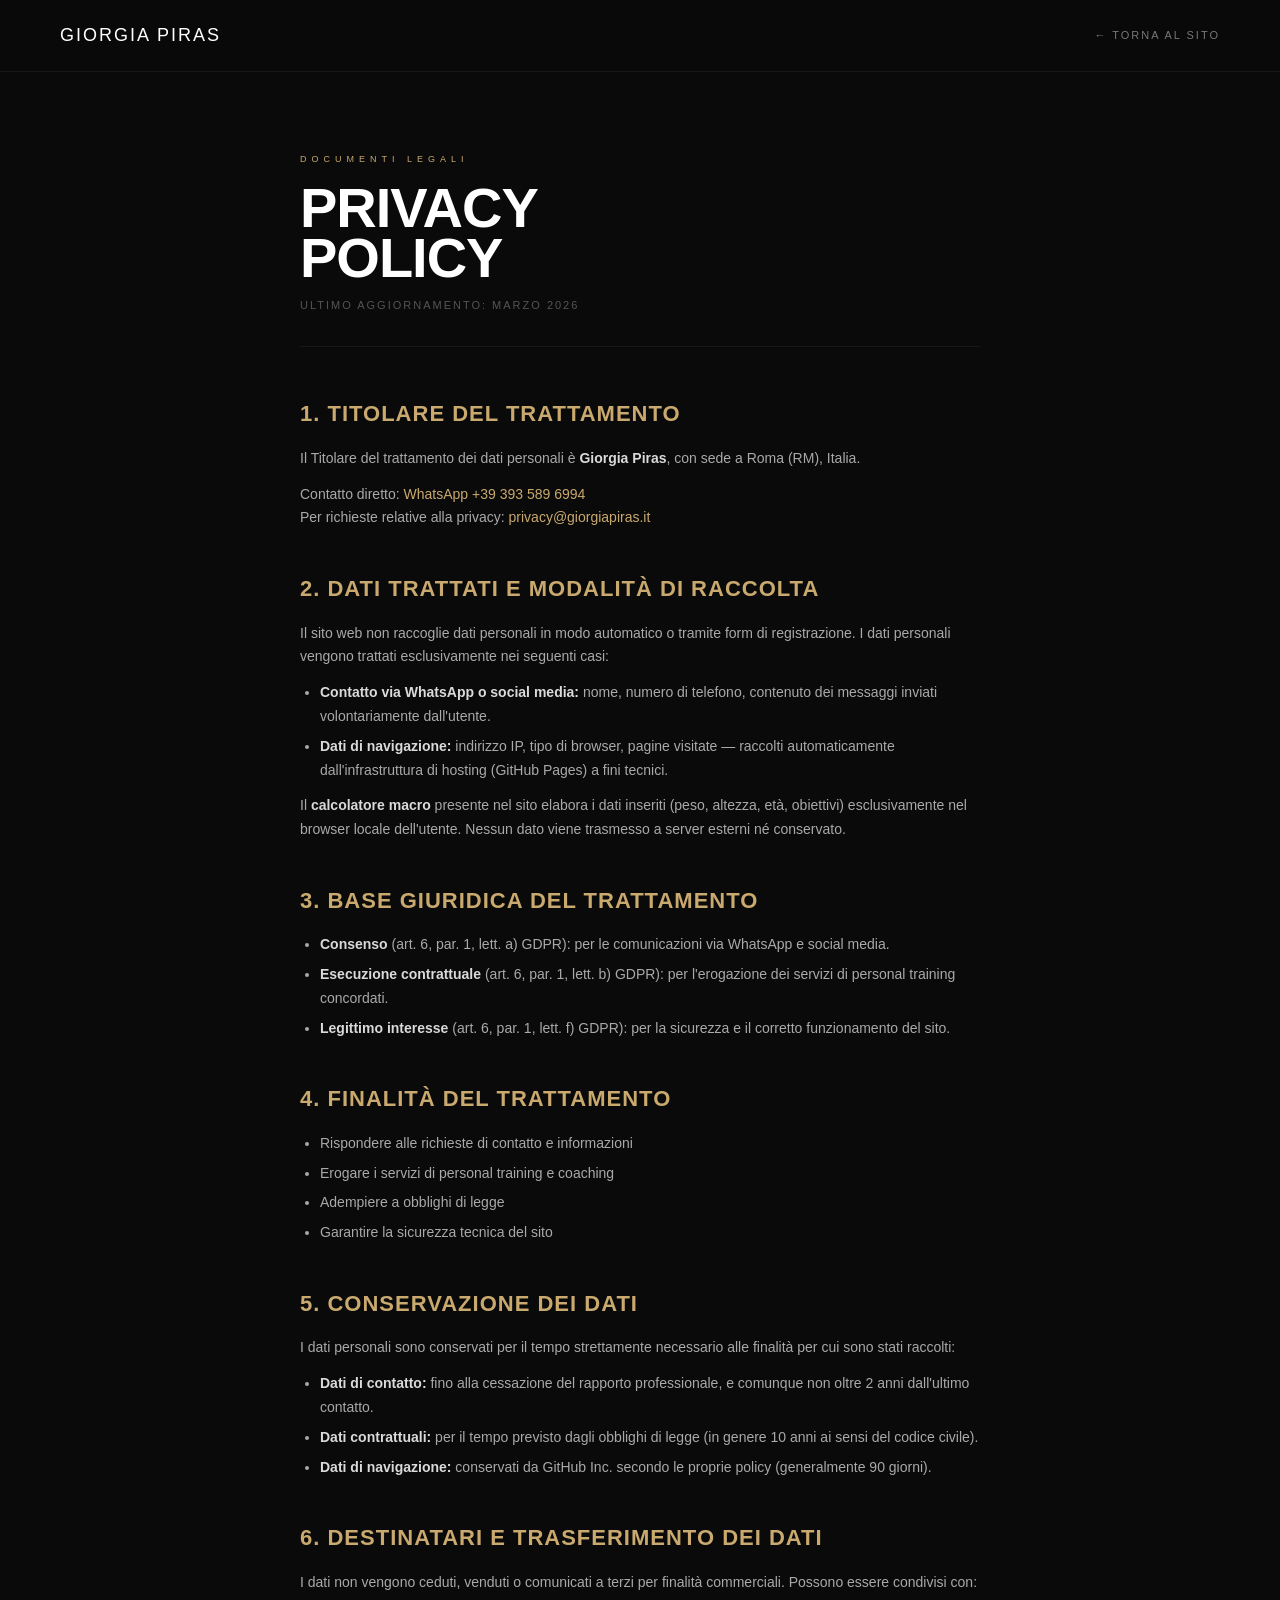
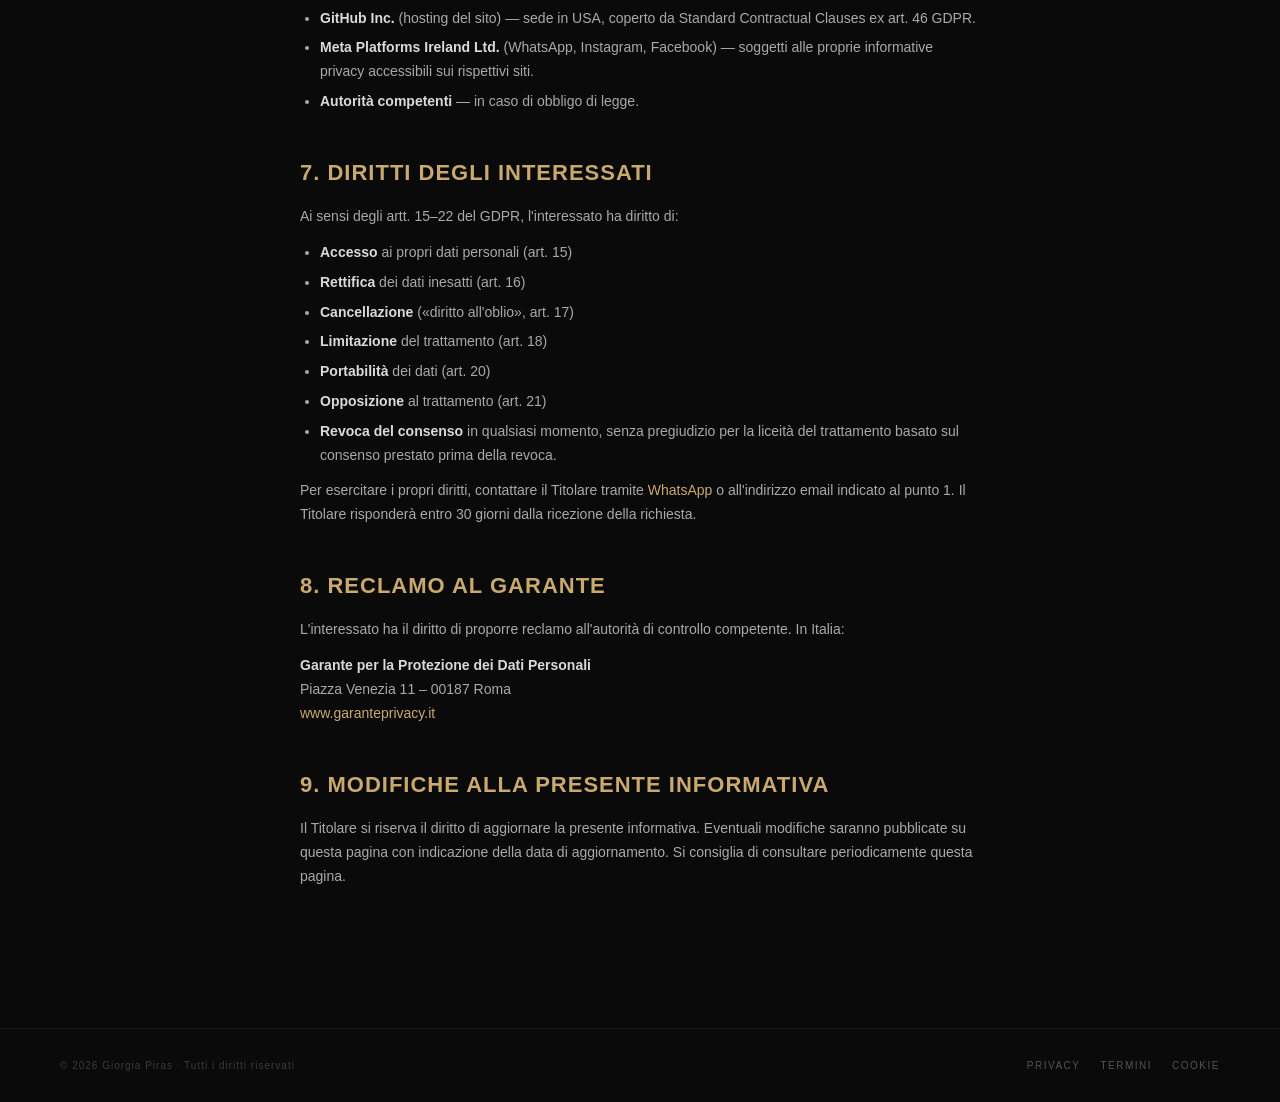
<file: privacy.html>
<!DOCTYPE html>
<html lang="it">
<head>
  <meta charset="UTF-8">
  <meta name="viewport" content="width=device-width, initial-scale=1.0">
  <title>Privacy Policy — Giorgia Piras</title>
  <meta name="robots" content="noindex">
  <style>
    *, *::before, *::after { box-sizing: border-box; margin: 0; padding: 0; }
    :root {
      --black: #0a0a0a;
      --gold: #c9a96e;
      --white: #ffffff;
    }
    html { background: var(--black); color: var(--white); font-family: -apple-system, BlinkMacSystemFont, 'Segoe UI', sans-serif; line-height: 1.7; }
    body { min-height: 100vh; }
    a { color: var(--gold); text-decoration: none; }
    a:hover { text-decoration: underline; }

    /* Header */
    .legal-header {
      position: sticky; top: 0;
      display: flex; align-items: center; justify-content: space-between;
      padding: 20px clamp(20px, 5vw, 60px);
      background: rgba(10,10,10,0.95);
      backdrop-filter: blur(12px);
      border-bottom: 1px solid rgba(255,255,255,0.06);
      z-index: 100;
    }
    .legal-logo {
      font-family: Impact, 'Arial Narrow', sans-serif;
      font-size: 18px;
      letter-spacing: 2px;
      text-transform: uppercase;
      color: var(--white);
      text-decoration: none;
    }
    .legal-back {
      font-size: 11px;
      letter-spacing: 2px;
      text-transform: uppercase;
      color: rgba(255,255,255,0.45);
      transition: color 0.2s;
    }
    .legal-back:hover { color: var(--gold); text-decoration: none; }

    /* Content */
    .legal-content {
      max-width: 760px;
      margin: 0 auto;
      padding: clamp(48px, 8vw, 80px) clamp(20px, 5vw, 40px) clamp(60px, 10vw, 100px);
    }
    .legal-tag {
      display: block;
      color: var(--gold);
      font-size: 9px;
      letter-spacing: 5px;
      text-transform: uppercase;
      margin-bottom: 16px;
    }
    .legal-title {
      font-family: Impact, 'Arial Narrow', sans-serif;
      font-size: clamp(32px, 6vw, 56px);
      font-weight: 900;
      text-transform: uppercase;
      line-height: 0.9;
      letter-spacing: -1px;
      margin-bottom: 12px;
    }
    .legal-date {
      font-size: 11px;
      color: rgba(255,255,255,0.3);
      letter-spacing: 2px;
      text-transform: uppercase;
      margin-bottom: 48px;
      padding-bottom: 32px;
      border-bottom: 1px solid rgba(255,255,255,0.06);
    }
    .legal-section { margin-bottom: 40px; }
    .legal-section h2 {
      font-family: Impact, 'Arial Narrow', sans-serif;
      font-size: clamp(16px, 2.5vw, 22px);
      text-transform: uppercase;
      letter-spacing: 1px;
      color: var(--gold);
      margin-bottom: 14px;
    }
    .legal-section p { color: rgba(255,255,255,0.65); font-size: 14px; margin-bottom: 12px; }
    .legal-section ul { color: rgba(255,255,255,0.65); font-size: 14px; padding-left: 20px; margin-bottom: 12px; }
    .legal-section li { margin-bottom: 6px; }
    .legal-section strong { color: rgba(255,255,255,0.85); }

    /* Footer */
    .legal-footer {
      border-top: 1px solid rgba(255,255,255,0.06);
      padding: 28px clamp(20px, 5vw, 60px);
      display: flex; flex-wrap: wrap; gap: 16px;
      justify-content: space-between; align-items: center;
    }
    .legal-footer p { font-size: 10px; color: rgba(255,255,255,0.2); letter-spacing: 1px; }
    .legal-footer-links { display: flex; gap: 20px; }
    .legal-footer-links a { font-size: 10px; color: rgba(255,255,255,0.3); letter-spacing: 1.5px; text-transform: uppercase; transition: color 0.2s; }
    .legal-footer-links a:hover { color: var(--gold); text-decoration: none; }
    @media (max-width: 600px) {
      .legal-footer { flex-direction: column; align-items: center; text-align: center; }
    }
  </style>
</head>
<body>

  <header class="legal-header">
    <a href="index.html" class="legal-logo">Giorgia Piras</a>
    <a href="index.html" class="legal-back">← Torna al sito</a>
  </header>

  <main class="legal-content">
    <span class="legal-tag">Documenti legali</span>
    <h1 class="legal-title">Privacy<br>Policy</h1>
    <p class="legal-date">Ultimo aggiornamento: marzo 2026</p>

    <div class="legal-section">
      <h2>1. Titolare del trattamento</h2>
      <p>Il Titolare del trattamento dei dati personali è <strong>Giorgia Piras</strong>, con sede a Roma (RM), Italia.</p>
      <p>Contatto diretto: <a href="https://wa.me/393935896994" target="_blank" rel="noopener">WhatsApp +39 393 589 6994</a><br>
      Per richieste relative alla privacy: <a href="mailto:privacy@giorgiapiras.it">privacy@giorgiapiras.it</a></p>
    </div>

    <div class="legal-section">
      <h2>2. Dati trattati e modalità di raccolta</h2>
      <p>Il sito web non raccoglie dati personali in modo automatico o tramite form di registrazione. I dati personali vengono trattati esclusivamente nei seguenti casi:</p>
      <ul>
        <li><strong>Contatto via WhatsApp o social media:</strong> nome, numero di telefono, contenuto dei messaggi inviati volontariamente dall'utente.</li>
        <li><strong>Dati di navigazione:</strong> indirizzo IP, tipo di browser, pagine visitate — raccolti automaticamente dall'infrastruttura di hosting (GitHub Pages) a fini tecnici.</li>
      </ul>
      <p>Il <strong>calcolatore macro</strong> presente nel sito elabora i dati inseriti (peso, altezza, età, obiettivi) esclusivamente nel browser locale dell'utente. Nessun dato viene trasmesso a server esterni né conservato.</p>
    </div>

    <div class="legal-section">
      <h2>3. Base giuridica del trattamento</h2>
      <ul>
        <li><strong>Consenso</strong> (art. 6, par. 1, lett. a) GDPR): per le comunicazioni via WhatsApp e social media.</li>
        <li><strong>Esecuzione contrattuale</strong> (art. 6, par. 1, lett. b) GDPR): per l'erogazione dei servizi di personal training concordati.</li>
        <li><strong>Legittimo interesse</strong> (art. 6, par. 1, lett. f) GDPR): per la sicurezza e il corretto funzionamento del sito.</li>
      </ul>
    </div>

    <div class="legal-section">
      <h2>4. Finalità del trattamento</h2>
      <ul>
        <li>Rispondere alle richieste di contatto e informazioni</li>
        <li>Erogare i servizi di personal training e coaching</li>
        <li>Adempiere a obblighi di legge</li>
        <li>Garantire la sicurezza tecnica del sito</li>
      </ul>
    </div>

    <div class="legal-section">
      <h2>5. Conservazione dei dati</h2>
      <p>I dati personali sono conservati per il tempo strettamente necessario alle finalità per cui sono stati raccolti:</p>
      <ul>
        <li><strong>Dati di contatto:</strong> fino alla cessazione del rapporto professionale, e comunque non oltre 2 anni dall'ultimo contatto.</li>
        <li><strong>Dati contrattuali:</strong> per il tempo previsto dagli obblighi di legge (in genere 10 anni ai sensi del codice civile).</li>
        <li><strong>Dati di navigazione:</strong> conservati da GitHub Inc. secondo le proprie policy (generalmente 90 giorni).</li>
      </ul>
    </div>

    <div class="legal-section">
      <h2>6. Destinatari e trasferimento dei dati</h2>
      <p>I dati non vengono ceduti, venduti o comunicati a terzi per finalità commerciali. Possono essere condivisi con:</p>
      <ul>
        <li><strong>GitHub Inc.</strong> (hosting del sito) — sede in USA, coperto da Standard Contractual Clauses ex art. 46 GDPR.</li>
        <li><strong>Meta Platforms Ireland Ltd.</strong> (WhatsApp, Instagram, Facebook) — soggetti alle proprie informative privacy accessibili sui rispettivi siti.</li>
        <li><strong>Autorità competenti</strong> — in caso di obbligo di legge.</li>
      </ul>
    </div>

    <div class="legal-section">
      <h2>7. Diritti degli interessati</h2>
      <p>Ai sensi degli artt. 15–22 del GDPR, l'interessato ha diritto di:</p>
      <ul>
        <li><strong>Accesso</strong> ai propri dati personali (art. 15)</li>
        <li><strong>Rettifica</strong> dei dati inesatti (art. 16)</li>
        <li><strong>Cancellazione</strong> («diritto all'oblio», art. 17)</li>
        <li><strong>Limitazione</strong> del trattamento (art. 18)</li>
        <li><strong>Portabilità</strong> dei dati (art. 20)</li>
        <li><strong>Opposizione</strong> al trattamento (art. 21)</li>
        <li><strong>Revoca del consenso</strong> in qualsiasi momento, senza pregiudizio per la liceità del trattamento basato sul consenso prestato prima della revoca.</li>
      </ul>
      <p>Per esercitare i propri diritti, contattare il Titolare tramite <a href="https://wa.me/393935896994" target="_blank" rel="noopener">WhatsApp</a> o all'indirizzo email indicato al punto 1. Il Titolare risponderà entro 30 giorni dalla ricezione della richiesta.</p>
    </div>

    <div class="legal-section">
      <h2>8. Reclamo al Garante</h2>
      <p>L'interessato ha il diritto di proporre reclamo all'autorità di controllo competente. In Italia:</p>
      <p><strong>Garante per la Protezione dei Dati Personali</strong><br>
      Piazza Venezia 11 – 00187 Roma<br>
      <a href="https://www.garanteprivacy.it" target="_blank" rel="noopener">www.garanteprivacy.it</a></p>
    </div>

    <div class="legal-section">
      <h2>9. Modifiche alla presente informativa</h2>
      <p>Il Titolare si riserva il diritto di aggiornare la presente informativa. Eventuali modifiche saranno pubblicate su questa pagina con indicazione della data di aggiornamento. Si consiglia di consultare periodicamente questa pagina.</p>
    </div>
  </main>

  <footer class="legal-footer">
    <p>© 2026 Giorgia Piras · Tutti i diritti riservati</p>
    <nav class="legal-footer-links">
      <a href="privacy.html">Privacy</a>
      <a href="termini.html">Termini</a>
      <a href="cookie.html">Cookie</a>
    </nav>
  </footer>

</body>
</html>
</file>
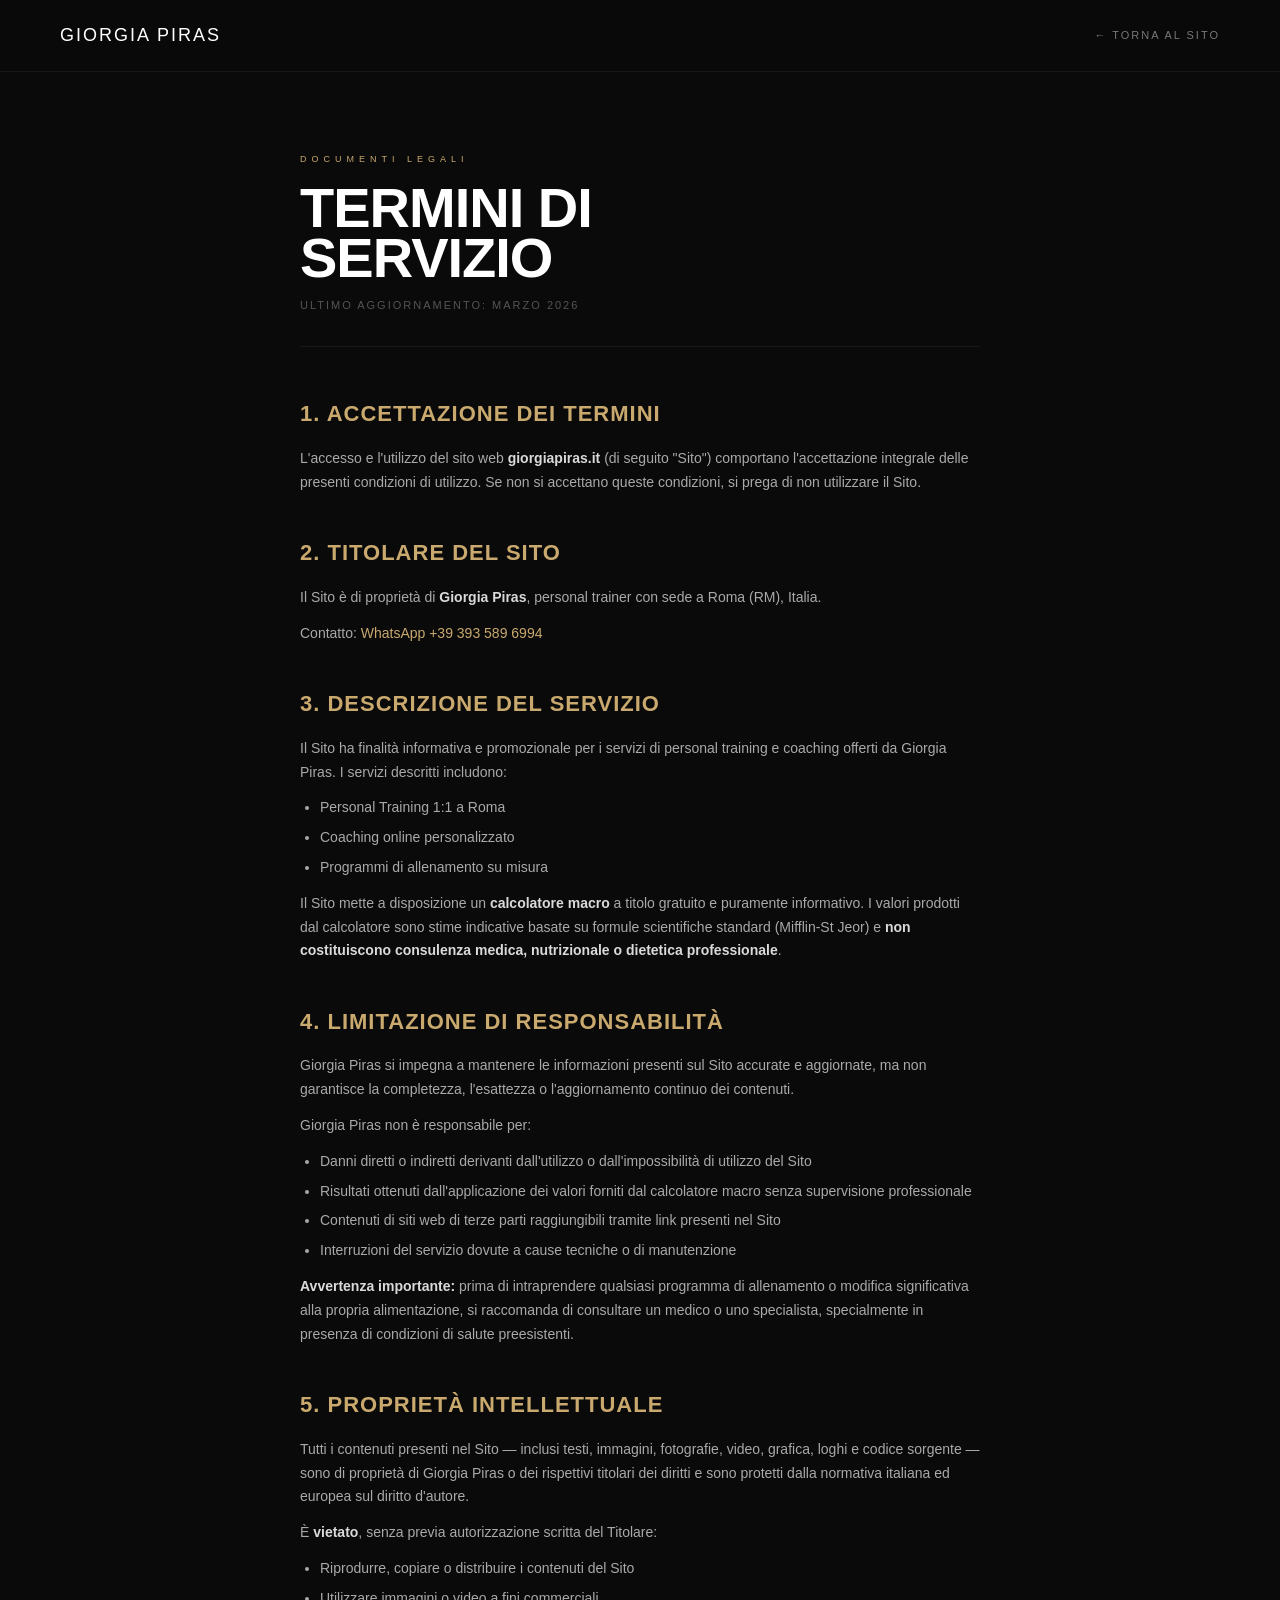
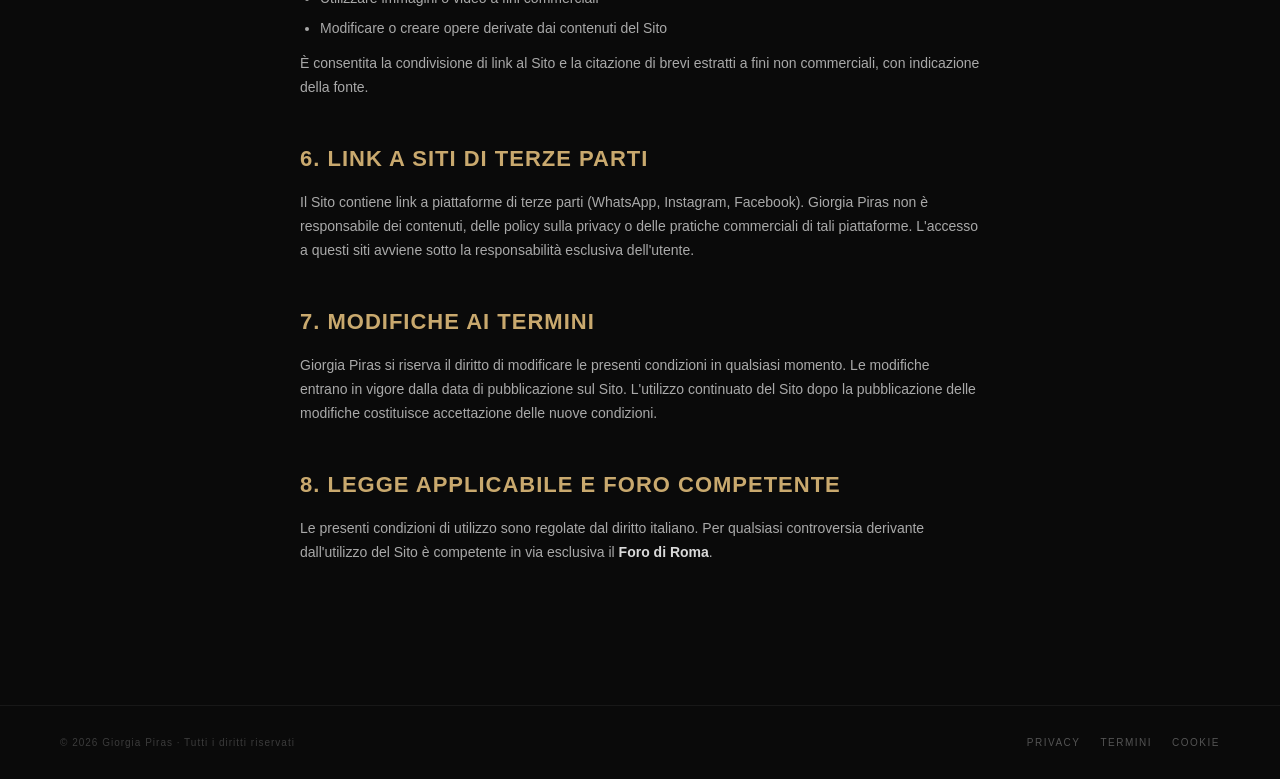
<file: termini.html>
<!DOCTYPE html>
<html lang="it">
<head>
  <meta charset="UTF-8">
  <meta name="viewport" content="width=device-width, initial-scale=1.0">
  <title>Termini di Servizio — Giorgia Piras</title>
  <meta name="robots" content="noindex">
  <style>
    *, *::before, *::after { box-sizing: border-box; margin: 0; padding: 0; }
    :root { --black: #0a0a0a; --gold: #c9a96e; --white: #ffffff; }
    html { background: var(--black); color: var(--white); font-family: -apple-system, BlinkMacSystemFont, 'Segoe UI', sans-serif; line-height: 1.7; }
    body { min-height: 100vh; }
    a { color: var(--gold); text-decoration: none; }
    a:hover { text-decoration: underline; }
    .legal-header { position: sticky; top: 0; display: flex; align-items: center; justify-content: space-between; padding: 20px clamp(20px, 5vw, 60px); background: rgba(10,10,10,0.95); backdrop-filter: blur(12px); border-bottom: 1px solid rgba(255,255,255,0.06); z-index: 100; }
    .legal-logo { font-family: Impact, 'Arial Narrow', sans-serif; font-size: 18px; letter-spacing: 2px; text-transform: uppercase; color: var(--white); text-decoration: none; }
    .legal-back { font-size: 11px; letter-spacing: 2px; text-transform: uppercase; color: rgba(255,255,255,0.45); transition: color 0.2s; }
    .legal-back:hover { color: var(--gold); text-decoration: none; }
    .legal-content { max-width: 760px; margin: 0 auto; padding: clamp(48px, 8vw, 80px) clamp(20px, 5vw, 40px) clamp(60px, 10vw, 100px); }
    .legal-tag { display: block; color: var(--gold); font-size: 9px; letter-spacing: 5px; text-transform: uppercase; margin-bottom: 16px; }
    .legal-title { font-family: Impact, 'Arial Narrow', sans-serif; font-size: clamp(32px, 6vw, 56px); font-weight: 900; text-transform: uppercase; line-height: 0.9; letter-spacing: -1px; margin-bottom: 12px; }
    .legal-date { font-size: 11px; color: rgba(255,255,255,0.3); letter-spacing: 2px; text-transform: uppercase; margin-bottom: 48px; padding-bottom: 32px; border-bottom: 1px solid rgba(255,255,255,0.06); }
    .legal-section { margin-bottom: 40px; }
    .legal-section h2 { font-family: Impact, 'Arial Narrow', sans-serif; font-size: clamp(16px, 2.5vw, 22px); text-transform: uppercase; letter-spacing: 1px; color: var(--gold); margin-bottom: 14px; }
    .legal-section p { color: rgba(255,255,255,0.65); font-size: 14px; margin-bottom: 12px; }
    .legal-section ul { color: rgba(255,255,255,0.65); font-size: 14px; padding-left: 20px; margin-bottom: 12px; }
    .legal-section li { margin-bottom: 6px; }
    .legal-section strong { color: rgba(255,255,255,0.85); }
    .legal-footer { border-top: 1px solid rgba(255,255,255,0.06); padding: 28px clamp(20px, 5vw, 60px); display: flex; flex-wrap: wrap; gap: 16px; justify-content: space-between; align-items: center; }
    .legal-footer p { font-size: 10px; color: rgba(255,255,255,0.2); letter-spacing: 1px; }
    .legal-footer-links { display: flex; gap: 20px; }
    .legal-footer-links a { font-size: 10px; color: rgba(255,255,255,0.3); letter-spacing: 1.5px; text-transform: uppercase; transition: color 0.2s; }
    .legal-footer-links a:hover { color: var(--gold); text-decoration: none; }
    @media (max-width: 600px) { .legal-footer { flex-direction: column; align-items: center; text-align: center; } }
  </style>
</head>
<body>

  <header class="legal-header">
    <a href="index.html" class="legal-logo">Giorgia Piras</a>
    <a href="index.html" class="legal-back">← Torna al sito</a>
  </header>

  <main class="legal-content">
    <span class="legal-tag">Documenti legali</span>
    <h1 class="legal-title">Termini di<br>Servizio</h1>
    <p class="legal-date">Ultimo aggiornamento: marzo 2026</p>

    <div class="legal-section">
      <h2>1. Accettazione dei termini</h2>
      <p>L'accesso e l'utilizzo del sito web <strong>giorgiapiras.it</strong> (di seguito "Sito") comportano l'accettazione integrale delle presenti condizioni di utilizzo. Se non si accettano queste condizioni, si prega di non utilizzare il Sito.</p>
    </div>

    <div class="legal-section">
      <h2>2. Titolare del sito</h2>
      <p>Il Sito è di proprietà di <strong>Giorgia Piras</strong>, personal trainer con sede a Roma (RM), Italia.</p>
      <p>Contatto: <a href="https://wa.me/393935896994" target="_blank" rel="noopener">WhatsApp +39 393 589 6994</a></p>
    </div>

    <div class="legal-section">
      <h2>3. Descrizione del servizio</h2>
      <p>Il Sito ha finalità informativa e promozionale per i servizi di personal training e coaching offerti da Giorgia Piras. I servizi descritti includono:</p>
      <ul>
        <li>Personal Training 1:1 a Roma</li>
        <li>Coaching online personalizzato</li>
        <li>Programmi di allenamento su misura</li>
      </ul>
      <p>Il Sito mette a disposizione un <strong>calcolatore macro</strong> a titolo gratuito e puramente informativo. I valori prodotti dal calcolatore sono stime indicative basate su formule scientifiche standard (Mifflin-St Jeor) e <strong>non costituiscono consulenza medica, nutrizionale o dietetica professionale</strong>.</p>
    </div>

    <div class="legal-section">
      <h2>4. Limitazione di responsabilità</h2>
      <p>Giorgia Piras si impegna a mantenere le informazioni presenti sul Sito accurate e aggiornate, ma non garantisce la completezza, l'esattezza o l'aggiornamento continuo dei contenuti.</p>
      <p>Giorgia Piras non è responsabile per:</p>
      <ul>
        <li>Danni diretti o indiretti derivanti dall'utilizzo o dall'impossibilità di utilizzo del Sito</li>
        <li>Risultati ottenuti dall'applicazione dei valori forniti dal calcolatore macro senza supervisione professionale</li>
        <li>Contenuti di siti web di terze parti raggiungibili tramite link presenti nel Sito</li>
        <li>Interruzioni del servizio dovute a cause tecniche o di manutenzione</li>
      </ul>
      <p><strong>Avvertenza importante:</strong> prima di intraprendere qualsiasi programma di allenamento o modifica significativa alla propria alimentazione, si raccomanda di consultare un medico o uno specialista, specialmente in presenza di condizioni di salute preesistenti.</p>
    </div>

    <div class="legal-section">
      <h2>5. Proprietà intellettuale</h2>
      <p>Tutti i contenuti presenti nel Sito — inclusi testi, immagini, fotografie, video, grafica, loghi e codice sorgente — sono di proprietà di Giorgia Piras o dei rispettivi titolari dei diritti e sono protetti dalla normativa italiana ed europea sul diritto d'autore.</p>
      <p>È <strong>vietato</strong>, senza previa autorizzazione scritta del Titolare:</p>
      <ul>
        <li>Riprodurre, copiare o distribuire i contenuti del Sito</li>
        <li>Utilizzare immagini o video a fini commerciali</li>
        <li>Modificare o creare opere derivate dai contenuti del Sito</li>
      </ul>
      <p>È consentita la condivisione di link al Sito e la citazione di brevi estratti a fini non commerciali, con indicazione della fonte.</p>
    </div>

    <div class="legal-section">
      <h2>6. Link a siti di terze parti</h2>
      <p>Il Sito contiene link a piattaforme di terze parti (WhatsApp, Instagram, Facebook). Giorgia Piras non è responsabile dei contenuti, delle policy sulla privacy o delle pratiche commerciali di tali piattaforme. L'accesso a questi siti avviene sotto la responsabilità esclusiva dell'utente.</p>
    </div>

    <div class="legal-section">
      <h2>7. Modifiche ai termini</h2>
      <p>Giorgia Piras si riserva il diritto di modificare le presenti condizioni in qualsiasi momento. Le modifiche entrano in vigore dalla data di pubblicazione sul Sito. L'utilizzo continuato del Sito dopo la pubblicazione delle modifiche costituisce accettazione delle nuove condizioni.</p>
    </div>

    <div class="legal-section">
      <h2>8. Legge applicabile e foro competente</h2>
      <p>Le presenti condizioni di utilizzo sono regolate dal diritto italiano. Per qualsiasi controversia derivante dall'utilizzo del Sito è competente in via esclusiva il <strong>Foro di Roma</strong>.</p>
    </div>
  </main>

  <footer class="legal-footer">
    <p>© 2026 Giorgia Piras · Tutti i diritti riservati</p>
    <nav class="legal-footer-links">
      <a href="privacy.html">Privacy</a>
      <a href="termini.html">Termini</a>
      <a href="cookie.html">Cookie</a>
    </nav>
  </footer>

</body>
</html>
</file>
<file: styles.css>
/* Giorgia Piras, pagina in pausa. Stesso design della bozza GP METHOD: tre colori, due caratteri, mobile-first. */

:root {
  --nero: #191716;
  --pietra: #E0E2DB;
  --bronzo: #8A6E58;
  --pietra-2: rgba(224, 226, 219, 0.75);
  --line: rgba(224, 226, 219, 0.18);
  --serif: 'Cormorant Garamond', 'Cormorant', Garamond, serif;
  --sans: 'Jost', 'Futura', 'Avenir Next', system-ui, sans-serif;
  --ease-out: cubic-bezier(0.23, 1, 0.32, 1);
  --gutter: 20px;
  --max: 1180px;
}

*, *::before, *::after { box-sizing: border-box; }
html { -webkit-text-size-adjust: 100%; text-size-adjust: 100%; -webkit-tap-highlight-color: transparent; background: var(--nero); }
body {
  margin: 0; background: var(--nero); color: var(--pietra);
  font-family: var(--sans); font-size: 17px; line-height: 1.6; -webkit-font-smoothing: antialiased; overflow-x: clip;
}
img, picture { display: block; max-width: 100%; }
h1, p { margin: 0; }
a { color: inherit; text-underline-offset: 5px; text-decoration-thickness: 1px; }
a { touch-action: manipulation; }
:focus-visible { outline: 2px solid var(--bronzo); outline-offset: 3px; border-radius: 4px; }

/* ---------- header: transparent, only the metal logo ---------- */
.top {
  position: absolute; inset: 0 0 auto 0; z-index: 20;
  padding: calc(env(safe-area-inset-top, 0px) + 12px) max(var(--gutter), env(safe-area-inset-right, 0px)) 0 max(var(--gutter), env(safe-area-inset-left, 0px));
}
.top::before {
  content: ''; position: absolute; inset: 0 0 auto 0; z-index: -1; pointer-events: none;
  height: calc(env(safe-area-inset-top, 0px) + 140px);
  background: linear-gradient(180deg, rgba(25, 23, 22, 0.55) 0%, rgba(25, 23, 22, 0) 100%);
}
.brand { display: inline-block; border-radius: 50%; }
.brand-logo { width: 64px; height: 64px; }

/* ---------- hero: photo from the top edge, the copy under it on phones ---------- */
.hero { display: grid; padding: 0 var(--gutter) 40px; }
.hero-photo { position: relative; order: -1; margin: 0 calc(var(--gutter) * -1) 24px; height: 78vh; height: 78svh; }
.hero-photo picture { position: absolute; inset: 0; }
.hero-photo img { width: 100%; height: 100%; object-fit: cover; object-position: 50% 20%; }
.hero-photo::after { content: ''; position: absolute; inset: 0; pointer-events: none;
  background: linear-gradient(180deg, rgba(25, 23, 22, 0) 0%, rgba(25, 23, 22, 0) 70%, var(--nero) 100%); }
.hero-copy { display: grid; gap: 16px; justify-items: start; }
.kicker { font-size: 13px; font-weight: 500; letter-spacing: 0.18em; text-transform: uppercase; color: var(--pietra-2); }
.hero-name { font-family: var(--serif); font-weight: 500; font-size: clamp(52px, 17vw, 120px); line-height: 0.92; letter-spacing: -0.01em; }
.hero-role { display: block; margin-top: clamp(20px, 4.6vw, 40px); font-family: var(--sans); font-size: 15px; font-weight: 500; letter-spacing: 0.24em; text-transform: uppercase; line-height: 1.4; }
.hero-rule { display: block; width: 56px; height: 1px; background: var(--bronzo); }
.hero-line { max-width: 34ch; font-size: 18px; line-height: 1.55; color: var(--pietra-2); }

.btn {
  display: inline-flex; align-items: center; justify-content: center; gap: 10px;
  min-height: 52px; padding: 0 26px; border-radius: 999px;
  background: var(--pietra); color: var(--nero);
  font-family: var(--sans); font-size: 16px; font-weight: 500; letter-spacing: 0.02em; line-height: 1;
  text-decoration: none; white-space: nowrap;
  user-select: none; -webkit-user-select: none; -webkit-touch-callout: none;
  transition: transform 160ms var(--ease-out);
}
.btn:active { transform: scale(0.97); }
.i-wa { width: 18px; height: 18px; flex: none; }
.hero-links { display: flex; flex-wrap: wrap; gap: 0 22px; margin-top: 4px; font-size: 15px; color: var(--pietra-2); }
.hero-links a { display: inline-flex; align-items: center; min-height: 44px; text-decoration-color: var(--bronzo); }

/* ---------- footer ---------- */
.foot {
  display: flex; flex-wrap: wrap; align-items: center; gap: 12px 24px;
  padding: 28px var(--gutter) calc(env(safe-area-inset-bottom, 0px) + 28px);
  border-top: 1px solid var(--line); font-size: 14px; color: var(--pietra-2);
}
.foot-logo { width: 44px; height: 44px; }
.foot a { display: inline-flex; align-items: center; min-height: 44px; }
.foot-legal { display: flex; gap: 18px; margin-left: auto; }

/* ---------- WhatsApp fixed button: phones only, compact, bottom-right, always on ---------- */
.fab {
  position: fixed; z-index: 30;
  right: max(16px, env(safe-area-inset-right, 0px));
  bottom: calc(env(safe-area-inset-bottom, 0px) + 16px);
  display: inline-flex; align-items: center; gap: 8px;
  height: 48px; padding: 0 18px; border: 1.5px solid var(--bronzo); border-radius: 999px;
  background: var(--nero); color: var(--pietra); font-weight: 500; text-decoration: none;
  box-shadow: 0 6px 20px rgba(25, 23, 22, 0.45);
  -webkit-touch-callout: none; user-select: none; -webkit-user-select: none;
  transition: transform 160ms var(--ease-out);
}
.fab:active { transform: scale(0.97); }
/* phones: the name on two lines keeps the right side of the first screen free for the button;
   room at the end of the page so the last links scroll clear of it */
@media (max-width: 767px) {
  .hero-name .nm { display: block; }
  .foot { padding-bottom: calc(env(safe-area-inset-bottom, 0px) + 88px); }
}
@media (min-width: 768px) { .fab { display: none; } }

@media (hover: hover) and (pointer: fine) {
  .btn:hover { background: #fff; }
  .hero-links a:hover, .foot a:hover { text-decoration-color: currentColor; }
}

/* ---------- desktop: photo full screen, Giorgia right, copy left ---------- */
@media (min-width: 768px) {
  .hero-photo img { object-position: 75% 25%; }
}
@media (min-width: 900px) {
  :root { --gutter: 56px; }
  .brand-logo { width: 80px; height: 80px; }
  .hero { position: relative; min-height: 100vh; min-height: 100svh; padding: 0 max(var(--gutter), calc((100% - var(--max)) / 2)); isolation: isolate; }
  .hero-copy { align-self: center; max-width: min(42vw, 600px); padding: 140px 0 64px; }
  .hero-photo { position: absolute; inset: 0; z-index: -1; margin: 0; height: auto; }
  .hero-photo::after { background:
    linear-gradient(90deg, rgba(25, 23, 22, 0.35) 0%, rgba(25, 23, 22, 0) 45%),
    linear-gradient(180deg, rgba(25, 23, 22, 0) 0%, rgba(25, 23, 22, 0) 82%, var(--nero) 100%); }
  .hero-name { font-size: clamp(96px, 10.4vw, 150px); }
  .hero-role { font-size: 16px; }
  .hero-line { font-size: 20px; }
  .foot { padding-left: max(var(--gutter), calc((100% - var(--max)) / 2)); padding-right: max(var(--gutter), calc((100% - var(--max)) / 2)); }
}

@media (prefers-reduced-motion: reduce) {
  .btn, .fab { transition: none; }
}
</file>
